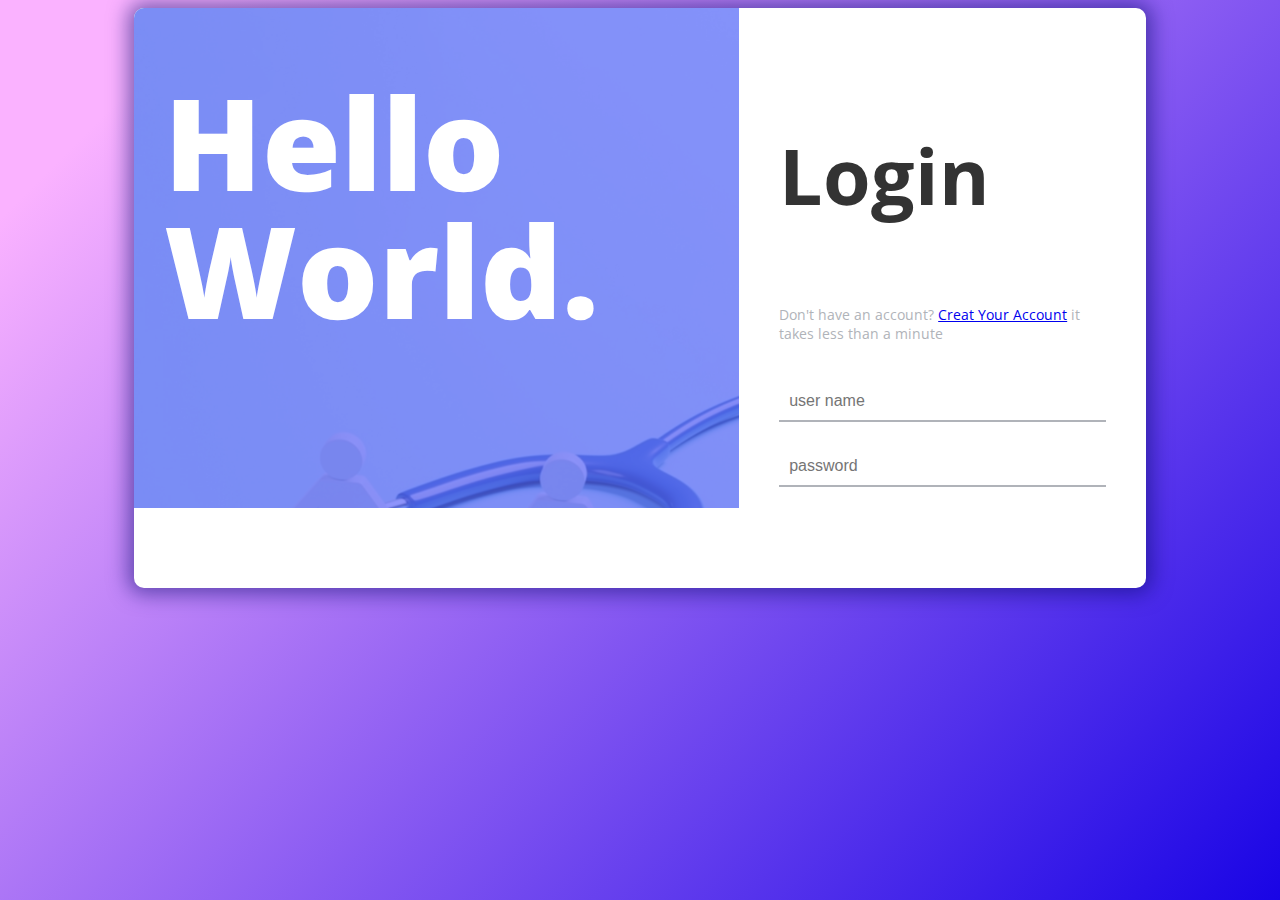
<file: login-page-in-html-with-css-code/login-page-in-html-with-css-code/index.html>
<!DOCTYPE html>
<html lang="en">
  <head>
    <meta charset="UTF-8" />
    <title>Login Page in HTML with CSS Code Example</title>
    <link
      href="https://fonts.googleapis.com/css?family=Open+Sans"
      rel="stylesheet"
    />

    <link
      href="https://maxcdn.bootstrapcdn.com/font-awesome/4.7.0/css/font-awesome.min.css"
      rel="stylesheet"
      integrity="sha384-wvfXpqpZZVQGK6TAh5PVlGOfQNHSoD2xbE+QkPxCAFlNEevoEH3Sl0sibVcOQVnN"
      crossorigin="anonymous"
    />
    <link rel="stylesheet" href="./style.css" />
  </head>
  <body>
    <!-- partial:index.partial.html -->
    <div class="box-form">
      <div class="left">
        <div class="overlay">
          <h1>Hello World.</h1>
          <!-- <p>
            Lorem ipsum dolor sit amet, consectetur adipiscing elit. Curabitur
            et est sed felis aliquet sollicitudin
          </p> -->
          <!-- <span>
            <p>login with social media</p>
            <a href="#"><i class="fa fa-facebook" aria-hidden="true"></i></a>
            <a href="#"
              ><i class="fa fa-twitter" aria-hidden="true"></i> Login with
              Twitter</a
            >
          </span> -->
        </div>
      </div>

      <div class="right">
        <h5>Login</h5>
        <p>
          Don't have an account? <a href="#">Creat Your Account</a> it takes
          less than a minute
        </p>
        <div class="inputs">
          <input type="text" placeholder="user name" />
          <br />
          <input type="password" placeholder="password" />
        </div>

        <br /><br />

        <div class="remember-me--forget-password">
          <!-- Angular -->
          <label>
            <input type="checkbox" name="item" checked />
            <span class="text-checkbox">Remember me</span>
          </label>
          <p>forget password?</p>
        </div>

        <br />
        <button>Login</button>
      </div>
    </div>
    <!-- partial -->
  </body>
</html>
</file>
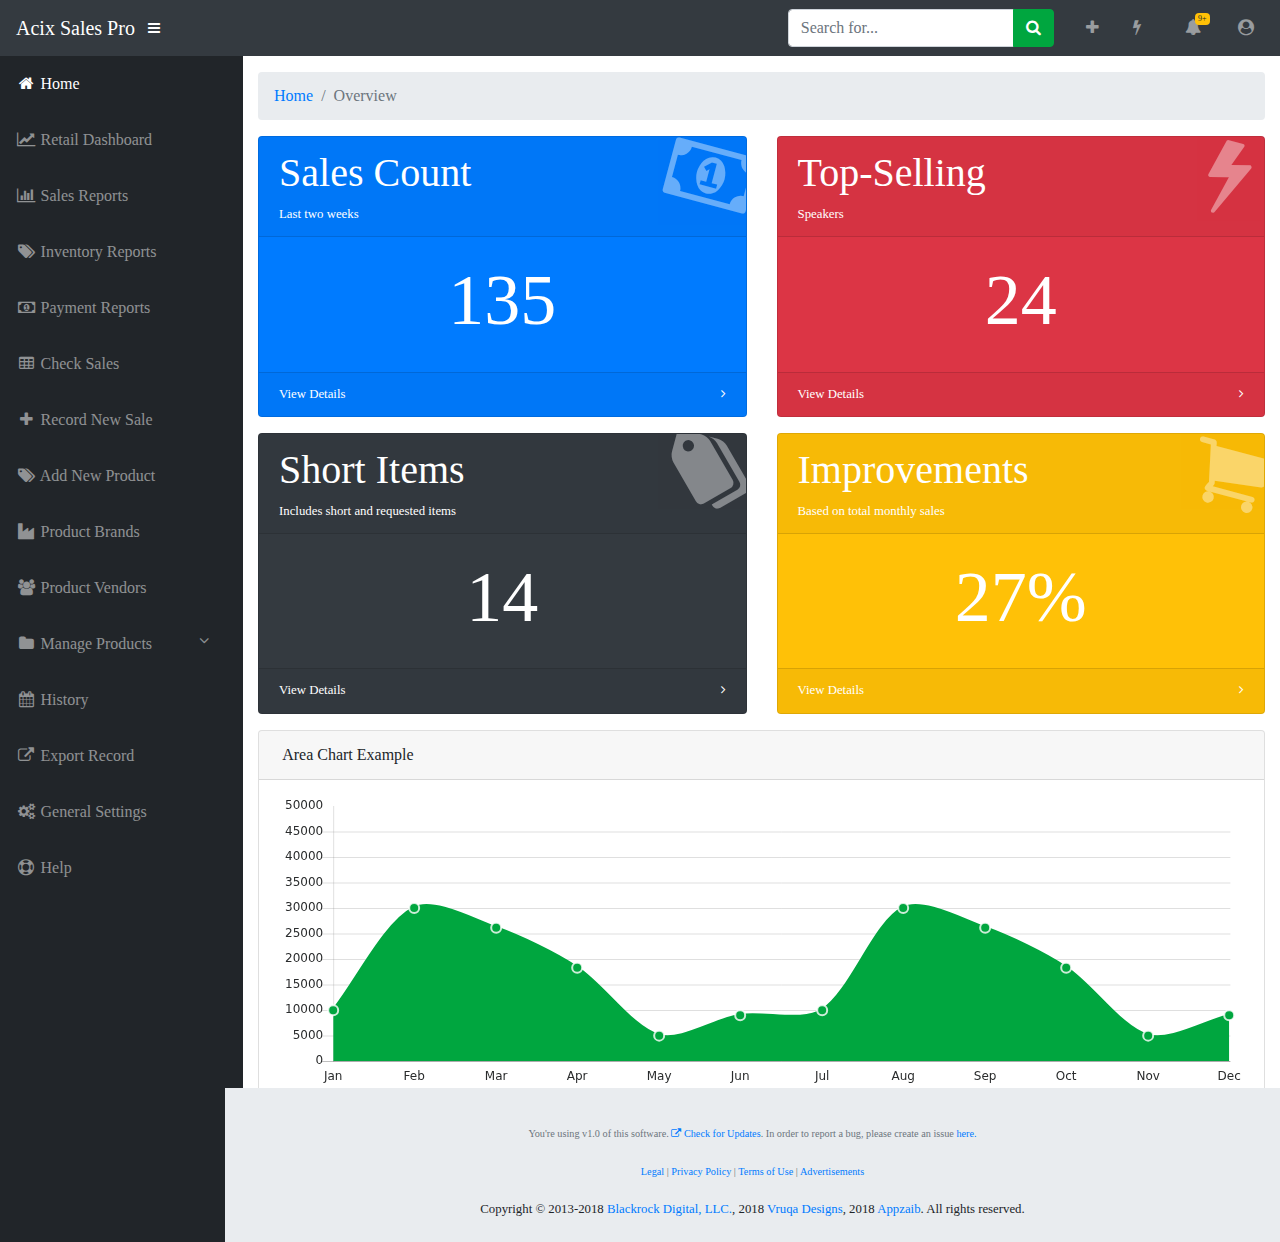
<file: dfsdfindexer.html>
<!-- 
 RC-PoS (https://appzaib.com/rc-pos)
 Copyright 2013-2018 BlackRock Digital, LLC, 2018 Vruqa Designs, 2018 Appzaib
 Licensed under MIT (https://github.com/appzaib/rc-pos/blob/master/LICENSE)
-->
<!DOCTYPE html>
<html lang="en">
  <head>
    <meta charset="utf-8">
    <meta http-equiv="X-UA-Compatible" content="IE=edge">
    <meta name="viewport" content="width=device-width, initial-scale=1, shrink-to-fit=no">
    <meta name="description" content="">
    <meta name="author" content="">
    <title>RC-POS - Home</title>
    <link href="css/bootstrap.css" rel="stylesheet">
    <link href="css/font-awesome.css" rel="stylesheet" type="text/css">
    <link href="css/styles.css" rel="stylesheet">
  </head>
  <body id="page-top">
    <nav class="navbar navbar-expand navbar-dark bg-dark static-top">
      <a class="navbar-brand mr-1" href="index.html">Acix Sales Pro</a>
      <button class="btn btn-link btn-sm text-white order-1 order-sm-0" id="sidebarToggle" href="#">
        <i class="fa fa-bars"></i>
      </button>
      <!-- Navbar Search -->
      <form class="d-none d-md-inline-block form-inline ml-auto mr-0 mr-md-3 my-2 my-md-0">
        <div class="input-group">
          <input type="text" class="form-control" placeholder="Search for..." aria-label="Search" aria-describedby="basic-addon2">
          <div class="input-group-append">
            <button class="btn btn-primary" type="button">
              <i class="fa fa-search"></i>
            </button>
          </div>
        </div>
      </form>
      <!-- Navbar -->
      <ul class="navbar-nav ml-auto ml-md-0">
        <li class="nav-item dropdown no-arrow mx-1">
          <a class="nav-link dropdown-toggle" href="#" id="messagesDropdown" role="button" data-toggle="dropdown" aria-haspopup="true" aria-expanded="false">
            <i class="fa fa-plus fa-fw"></i>
          </a>
          <div class="dropdown-menu dropdown-menu-right" aria-labelledby="messagesDropdown">
            <a class="dropdown-item" href="#" data-toggle="modal" data-target="#addSaleModal"> <i class="fa fa-money"></i> New Sale</a>
            <a class="dropdown-item" href="#" data-toggle="modal" data-target="#addProductModal"> <i class="fa fa-tag"></i> New Product</a>
            <div class="dropdown-divider"></div>
            <a class="dropdown-item" href="#" data-toggle="modal" data-target="#addProductTypeModal"> <i class="fa fa-tags"></i> New Product Type</a>
            <a class="dropdown-item" href="#" data-toggle="modal" data-target="#addProductVendorModal"> <i class="fa fa-user"></i> New Product Vendor</a>
            <a class="dropdown-item" href="#" data-toggle="modal" data-target="#addProductBrandModal"> <i class="fa fa-industry"></i> New Product Brand</a>
            <div class="dropdown-divider"></div>
            <a class="dropdown-item" href="#" data-toggle="modal" data-target="#addExpenseAccountModal"> <i class="fa fa-dollar"></i> New Expense Account</a>
          </div>
        </li>
        <li class="nav-item dropdown no-arrow mx-1">
          <a class="nav-link dropdown-toggle" href="#" id="messagesDropdown" role="button" data-toggle="dropdown" aria-haspopup="true" aria-expanded="false">
            <i class="fa fa-flash fa-fw"></i>
          </a>
          <div class="dropdown-menu dropdown-menu-right" aria-labelledby="messagesDropdown">
            <a class="dropdown-item" href="products.html"> <i class="fa fa-tag"></i> All Products</a>
            <a class="dropdown-item" href="product-types.html"> <i class="fa fa-tags"></i> Product Types</a>
            <a class="dropdown-item" href="product-vendors.html"> <i class="fa fa-user"></i> Product Vendors</a>
            <a class="dropdown-item" href="product-brands.html"> <i class="fa fa-industry"></i> Product Brands</a>
            <div class="dropdown-divider"></div>
            <a class="dropdown-item" href="revenue.html"> <i class="fa fa-money"></i> Revenue</a>
            <a class="dropdown-item" href="improvements.html"> <i class="fa fa-rocket"></i> Improvements</a>
            <div class="dropdown-divider"></div>
            <a class="dropdown-item" href="accounts.html"> <i class="fa fa-dollar"></i> Accounts</a>
          </div>
        </li>
        <li class="nav-item dropdown no-arrow ml-3">
          <a class="nav-link dropdown-toggle" href="#" id="alertsDropdown" role="button" data-toggle="dropdown" aria-haspopup="true" aria-expanded="false">
            <span class="badge badge-warning">9+</span>
            <i class="fa fa-fw fa-bell"></i>
          </a>
          <div class="dropdown-menu dropdown-menu-right" aria-labelledby="alertsDropdown">
            <a class="dropdown-item text-danger no-text-decorations" href="#"> <i class="fa fa-info-circle"></i> You've few blocked products</a>
            <a class="dropdown-item text-danger no-text-decorations" href="#"> <i class="fa fa-info-circle"></i> Another new notification</a>
            <a class="dropdown-item text-danger no-text-decorations" href="#"> <i class="fa fa-info-circle"></i> Another new notification</a>
            <a class="dropdown-item text-danger no-text-decorations" href="#"> <i class="fa fa-info-circle"></i> Another new notification</a>
            <div class="dropdown-divider"></div>
            <a class="dropdown-item" href="notifications.html">See more notifications</a>
          </div>
        </li>
        <li class="nav-item dropdown no-arrow ml-3">
          <a class="nav-link dropdown-toggle" href="#" id="userDropdown" role="button" data-toggle="dropdown" aria-haspopup="true" aria-expanded="false">
            <i class="fa fa-user-circle fa-fw"></i>
          </a>
          <div class="dropdown-menu dropdown-menu-right" aria-labelledby="userDropdown">
            <div class="dropdown-header">Rao Ahmed</div>
            <a class="dropdown-item" href="profile.html"> <i class="fa fa-user"></i> Profile</a>
            <div class="dropdown-divider"></div>
            <a class="dropdown-item" href="#"> <i class="fa fa-cog"></i> Settings</a>
            <a class="dropdown-item" href="history.html"> <i class="fa fa-line-chart"></i> Activity Log</a>
            <div class="dropdown-divider"></div>
            <a class="dropdown-item" href="#" data-toggle="modal" data-target="#logoutModal"> <i class="fa fa-power-off"></i> Logout</a>
          </div>
        </li>
      </ul>
    </nav>
    <div id="wrapper">
      <!-- Sidebar -->
      <ul class="sidebar navbar-nav">
        <li class="nav-item active">
          <a class="nav-link" href="index.html">
            <i class="fa fa-fw fa-home"></i>
            <span>Home</span>
          </a>
        </li>
        <li class="nav-item">
          <a class="nav-link" href="retail-dashboard.html">
            <i class="fa fa-fw fa-line-chart"></i>
            <span>Retail Dashboard</span>
          </a>
        </li>
        <li class="nav-item">
          <a class="nav-link" href="sales-reports.html">
            <i class="fa fa-fw fa-bar-chart"></i>
            <span>Sales Reports</span></a>
        </li>
        <li class="nav-item">
          <a class="nav-link" href="inventory-reports.html">
            <i class="fa fa-fw fa-tags"></i>
            <span>Inventory Reports</span></a>
        </li>
        <li class="nav-item">
          <a class="nav-link" href="payment-reports.html">
            <i class="fa fa-fw fa-money"></i>
            <span>Payment Reports</span></a>
        </li>
        <li class="nav-item">
          <a class="nav-link" href="sales.html">
            <i class="fa fa-fw fa-table"></i>
            <span>Check Sales</span></a>
        </li>
        <li class="nav-item">
          <a class="nav-link" href="" data-toggle="modal" data-target="#addSaleModal">
            <i class="fa fa-fw fa-plus"></i>
            <span>Record New Sale</span></a>
        </li>
        <li class="nav-item">
          <a class="nav-link" href="" data-toggle="modal" data-target="#addProductModal">
            <i class="fa fa-fw fa-tags"></i>
            <span>Add New Product</span></a>
        </li>
        <li class="nav-item">
          <a class="nav-link" href="product-brands.html">
            <i class="fa fa-fw fa-industry"></i>
            <span>Product Brands</span></a>
        </li>
        <li class="nav-item">
          <a class="nav-link" href="product-vendors.html">
            <i class="fa fa-fw fa-users"></i>
            <span>Product Vendors</span></a>
        </li>
        <li class="nav-item dropdown">
          <a class="nav-link" href="#" id="pagesDropdown" role="button" data-toggle="dropdown" aria-haspopup="true" aria-expanded="false">
            <i class="fa fa-fw fa-folder"></i>
            <span>
              Manage Products
              <i class="float-right fa fa-angle-down"></i>
            </span>
          </a>
          <div class="dropdown-menu" aria-labelledby="pagesDropdown">
            <h6 class="dropdown-header">Inventory</h6>
            <a class="dropdown-item" href="#" data-toggle="modal" data-target="#addProductModal"> <i class="fa fa-plus"></i> Add Product</a>
            <a class="dropdown-item" href="products.html"> <i class="fa fa-tags"></i> All Products</a>
            <div class="dropdown-divider"></div>
            <h6 class="dropdown-header">Product Types</h6>
            <a class="dropdown-item" href="#" data-toggle="modal" data-target="#addProductTypeModal"> <i class="fa fa-plus"></i> Add New Type</a>
            <a class="dropdown-item" href="product-types.html"> <i class="fa fa-tags"></i> Product Types</a>
            <div class="dropdown-divider"></div>
            <h6 class="dropdown-header">Dealers &amp; Brands</h6>
            <a class="dropdown-item" href="#" data-toggle="modal" data-target="#addProductVendorModal"> <i class="fa fa-user"></i> Add New Vendor</a>
            <a class="dropdown-item" href="#" data-toggle="modal" data-target="#addProductBrandModal"> <i class="fa fa-industry"></i> Add New Brand</a>
          </div>
        </li>
        <li class="nav-item">
          <a class="nav-link" href="history.html">
            <i class="fa fa-fw fa-calendar"></i>
            <span>History</span></a>
        </li>
        <li class="nav-item">
          <a class="nav-link" href="export-record.html">
            <i class="fa fa-fw fa-external-link"></i>
            <span>Export Record</span></a>
        </li>
        <li class="nav-item">
          <a class="nav-link" href="general-settings.html">
            <i class="fa fa-fw fa-cogs"></i>
            <span>General Settings</span></a>
        </li>
        <li class="nav-item">
          <a class="nav-link" href="help.html">
            <i class="fa fa-fw fa-life-ring"></i>
            <span>Help</span></a>
        </li>
      </ul>
      <div id="content-wrapper">
        <div class="container-fluid">
          <!-- Breadcrumbs-->
          <ol class="breadcrumb">
            <li class="breadcrumb-item">
              <a href="index.html">Home</a>
            </li>
            <li class="breadcrumb-item active">Overview</li>
          </ol>
          <!-- Icon Cards-->
          <div class="row">
            <div class="col-md-6 col-sm-12 col-xs-12 mb-3">
              <div class="card text-white bg-primary o-hidden h-100">
                <div class="card-header">
                  <h1>Sales Count</h1>
                  <small class="float-left">Last two weeks</small>
                </div>
                <div class="card-body">
                  <div class="card-body-icon">
                    <i class="fa fa-fw fa-money"></i>
                  </div>
                  <div class="card-text">
                    <h1 class="text-center display-3"><strong>135</strong></h1>
                  </div>
                </div>
                <a class="card-footer text-white clearfix small z-1" href="sales-count.html">
                  <span class="float-left">View Details</span>
                  <span class="float-right">
                    <i class="fa fa-angle-right"></i>
                  </span>
                </a>
              </div>
            </div>
            <div class="col-md-6 col-sm-12 col-xs-12 mb-3">
              <div class="card text-white bg-danger o-hidden h-100">
                <div class="card-header">
                  <h1>Top-Selling</h1>
                  <small class="float-left">Speakers</small>
                </div>
                <div class="card-body">
                  <div class="card-body-icon">
                    <i class="fa fa-fw fa-flash"></i>
                  </div>
                  <div class="card-text">
                    <h1 class="text-center display-3"><strong>24</strong></h1>
                  </div>
                </div>
                <a class="card-footer text-white clearfix small z-1" href="top-selling.html">
                  <span class="float-left">View Details</span>
                  <span class="float-right">
                    <i class="fa fa-angle-right"></i>
                  </span>
                </a>
              </div>
            </div>
            <div class="col-md-6 col-sm-12 col-xs-12 mb-3">
              <div class="card text-white bg-dark o-hidden h-100">
                <div class="card-header">
                  <h1>Short Items</h1>
                  <small class="float-left">Includes short and requested items</small>
                </div>
                <div class="card-body">
                  <div class="card-body-icon">
                    <i class="fa fa-fw fa-tags"></i>
                  </div>
                  <div class="card-text">
                    <h1 class="text-center display-3"><strong>14</strong></h1>
                  </div>
                </div>
                <a class="card-footer text-white clearfix small z-1" href="short-items.html">
                  <span class="float-left">View Details</span>
                  <span class="float-right">
                    <i class="fa fa-angle-right"></i>
                  </span>
                </a>
              </div>
            </div>
            <div class="col-md-6 col-sm-12 col-xs-12 mb-3">
              <div class="card text-white bg-warning o-hidden h-100">
                <div class="card-header">
                  <h1>Improvements</h1>
                  <small class="float-left">Based on total monthly sales</small>
                </div>
                <div class="card-body">
                  <div class="card-body-icon">
                    <i class="fa fa-fw fa-shopping-cart"></i>
                  </div>
                  <div class="card-text">
                    <h1 class="text-center display-3"><strong>27%</strong></h1>
                  </div>
                </div>
                <a class="card-footer text-white clearfix small z-1" href="improvements.html">
                  <span class="float-left">View Details</span>
                  <span class="float-right">
                    <i class="fa fa-angle-right"></i>
                  </span>
                </a>
              </div>
            </div>
          </div>
          <!-- Area Chart Example-->
          <div class="card mb-3">
            <div class="card-header">
              <i class="fa fa-chart-area"></i>
              Area Chart Example</div>
            <div class="card-body">
              <canvas id="myAreaChart" width="100%" height="30"></canvas>
            </div>
            <div class="card-footer small text-muted">Updated yesterday at 11:59 PM</div>
          </div>
        </div>
        <br><br><br>
        <!-- Sticky Footer -->
        <footer class="sticky-footer">
          <div class="container my-auto">
            <div class="copyright text-center my-auto ">
              <br><br><br>
              <small class="text-muted">
                You're using  v1.0 of this software. <a href="#"> <i class="fa fa-external-link"></i> Check for Updates</a>. In order to report a bug, please create an issue <a href="https://github.com/vruqa/rc-pos/issues">here.</a>
                <br><br><br>
                <a href="#">Legal</a> | <a href="#">Privacy Policy</a> | <a href="#">Terms of Use</a> | <a href="#">Advertisements</a>
              </small>
              <br><br><br>
              <span>Copyright &copy; 2013-2018 <a href="#">Blackrock Digital, LLC.</a>, 2018 <a href="https://vruqa.github.io">Vruqa Designs</a>, 2018 <a href="https://appzaib.github.io">Appzaib</a>. All rights reserved.</span>
              <br><br><br>
            </div>
          </div>
        </footer>
      </div>
    </div>
    <!-- Scroll to Top Button-->
    <a class="scroll-to-top rounded" href="#page-top">
      <i class="fa fa-angle-up"></i>
    </a>
    <!-- Modals -->
    <!-- Logout Modal-->
    <div class="modal fade" id="logoutModal" tabindex="-1" role="dialog" aria-labelledby="exampleModalLabel" aria-hidden="true">
      <div class="modal-dialog" role="document">
        <div class="modal-content">
          <div class="modal-header bg-danger text-white">
            <h5 class="modal-title" id="exampleModalLabel">Ready to Leave?</h5>
            <button class="close text-white" type="button" data-dismiss="modal" aria-label="Close">
              <span aria-hidden="true">×</span>
            </button>
          </div>
          <div class="modal-body">Select "Logout" below if you are ready to end your current session.</div>
          <div class="modal-footer">
            <button class="btn btn-secondary" type="button" data-dismiss="modal">Cancel</button>
            <a class="btn btn-danger" href="login.html">Logout</a>
          </div>
        </div>
      </div>
    </div>
    <!-- Add Sale Modal-->
    <div class="modal fade" id="addSaleModal" tabindex="-1" role="dialog" aria-labelledby="exampleModalLabel" aria-hidden="true">
      <div class="modal-dialog modal-lg" role="document">
        <div class="modal-content">
          <div class="modal-header bg-primary text-white">
            <h5 class="modal-title" id="exampleModalLabel">
              <i class="fa fa-money"></i>
              Add New Sale
            </h5>
            <button class="close text-white" type="button" data-dismiss="modal" aria-label="Close">
              <span aria-hidden="true">×</span>
            </button>
          </div>
          <form class="">
            <div class="modal-body">
              <div class="form-group">
                <label>Select Product</label>
                <select class="form-control text-primary" required>
                  <option disabled selected><sub>Please select a product</sub></option>
                  <option disabled><sub>Speakers &amp; MICs</sub></option>
                  <option>Audionic MIC AM-20</option>
                  <option>USB Sound Card</option>
                  <option>Audionic Headphones AHT-11</option>
                  <option disabled><sub>Mice &amp; Accessories</sub></option>
                  <option>Razer Mousepad</option>
                  <option>Blue Mousepad</option>
                  <option>Apple Mouse Wireless A11</option>
                  <option>DELL Mouse Wireless D232</option>
                  <option>Razer Mousepad</option>
                  <option>Razer Mousepad</option>
                  <option>Razer Mousepad</option>
                  <option>Razer Mousepad</option>
                  <option>Razer Mousepad</option>
                  <option>Razer Mousepad</option>
                  <option>Razer Mousepad</option>
                  <option disabled><sub>Mice &amp; Accessories</sub></option>
                  <option>Razer Mousepad</option>
                  <option>Razer Mousepad</option>
                  <option>Razer Mousepad</option>
                  <option>Razer Mousepad</option>
                  <option>Razer Mousepad</option>
                  <option>Razer Mousepad</option>
                  <option disabled><sub>Mice &amp; Accessories</sub></option>
                  <option>Razer Mousepad</option>
                  <option>Razer Mousepad</option>
                  <option>Razer Mousepad</option>
                </select>
                <small class="float-right">Product not listed here? <a href="#" data-toggle="modal" data-target="#addProductModal">Add new</a> </small>
              </div>
              <div class="form-group">
                <label for="">Product Price</label>
                <input type="number" class="form-control" name="" value="" placeholder="Enter product price here..." required>
              </div>
              <div class="form-group">
                <label for="">Description <small class="text-muted">(Optional)</small></label>
                <textarea name="name" class="form-control" rows="8" cols="80" placeholder="Add some note or description about this sale..."></textarea>
              </div>
              <small class="text-muted"><em>Please double check information before submitting.</em></small>
            </div>
            <div class="modal-footer">
              <button class="btn btn-secondary" type="button" data-dismiss="modal">Cancel</button>
              <input type="submit" class="btn btn-primary" value="Add Sale">
            </div>
          </form>
        </div>
      </div>
    </div>
    <!-- Add Product Modal-->
    <div class="modal fade" id="addProductModal" tabindex="-1" role="dialog" aria-labelledby="exampleModalLabel" aria-hidden="true">
      <div class="modal-dialog modal-lg" role="document">
        <div class="modal-content">
          <div class="modal-header bg-primary text-white">
            <h5 class="modal-title" id="exampleModalLabel">
              <i class="fa fa-tag"></i>
              Add New Product
            </h5>
            <button class="close text-white" type="button" data-dismiss="modal" aria-label="Close">
              <span aria-hidden="true">×</span>
            </button>
          </div>
          <form class="">
            <div class="modal-body">
              <div class="form-group">
                <label>Product Type</label>
                <select class="form-control text-primary" required>
                  <option disabled selected><sub>Please select a product type</sub></option>
                  <option>Speakers</option>
                  <option>Card Readers</option>
                  <option>Headphones & MICs</option>
                  <option>Mousepads</option>
                  <option>Mice &amp; Pointing Devices</option>
                  <option>Display Monitors</option>
                  <option>Keyboards</option>
                  <option>Cables & Chargers</option>
                  <option>Power Supplies</option>
                </select>
                <small class="float-right">Product type not listed here? <a href="#"data-toggle="modal" data-target="#addProductTypeModal">Add new</a> </small>
              </div>
              <div class="form-group">
                <label>Product Brand</label>
                <select class="form-control text-primary" required>
                  <option disabled selected><sub>Please select a product brand</sub></option>
                  <option>Audionic</option>
                  <option>DELL</option>
                  <option>HP</option>
                  <option>Samsung</option>
                  <option>AMB</option>
                  <option>Nokia</option>
                  <option>Razer</option>
                  <option>MSI</option>
                </select>
                <small class="float-right">Products brand not listed here? <a href="#"data-toggle="modal" data-target="#addProductBrandModal">Add new</a> </small>
              </div>
              <div class="form-group">
                <label>Product Vendor</label>
                <select class="form-control text-primary" required>
                  <option disabled selected><sub>Please select a product vendor</sub></option>
                  <option>Haider Abbas</option>
                  <option>Muhammad Faisal</option>
                  <option>Nouman Aslam</option>
                  <option>Anees Ahmad Khan</option>
                  <option>Waleed Ahmad</option>
                  <option>Abdul Wahid</option>
                </select>
                <small class="float-right">Product vendor not listed here? <a href="#"data-toggle="modal" data-target="#addProductVendorModal">Add new</a> </small>
              </div>
              <div class="form-group">
                <label for="">Product Name</label>
                <input type="text" class="form-control" name="" value="" placeholder="Enter product name..." required>
                <small class="text-muted">Be more specific with product names. Make sure its unique.</small>
              </div>
              <div class="form-group">
                <label for="">Product Price <small class="text-muted">(cost/item)</small> </label>
                <input type="number" class="form-control" name="" value="" placeholder="Enter cost of product per item..." required>
              </div>
              <div class="form-group">
                <label for="">Product Stock <small>(How many products are you adding in stock?)</small> </label>
                <input type="number" class="form-control" name="" value="" placeholder="Enter number of items..." required>
                <small class="text-muted">This will be used as product quantity in stock keeping unit.</small>
              </div>
              How are you paying for this product?
              <div class="form-check">
                <label class="form-check-label">
                  <input class="form-check-input" type="radio" name="exampleRadios" id="exampleRadios1" value="option1" checked>
                  Store Account
                </label>
              </div>
              <div class="form-check">
                <label class="form-check-label">
                  <input class="form-check-input" type="radio" name="exampleRadios" id="exampleRadios2" value="option2">
                  Other. I don't want to record this epxense.
                </label>
              </div>
              <br>
              <div class="form-group">
                <label for="">Description <small class="text-muted">(Optional)</small></label>
                <textarea name="name" class="form-control" cols="80" placeholder="Add some note or description about this product..."></textarea>
              </div>
              <small class="text-muted"><em>Please double check information before submitting.</em></small>
            </div>
            <div class="modal-footer">
              <button class="btn btn-secondary" type="button" data-dismiss="modal">Cancel</button>
              <input type="submit" class="btn btn-primary" value="Add Product">
            </div>
          </form>
        </div>
      </div>
    </div>
    <!-- Add Product Type-->
    <div class="modal fade" id="addProductTypeModal" tabindex="-1" role="dialog" aria-labelledby="exampleModalLabel" aria-hidden="true">
      <div class="modal-dialog modal-lg" role="document">
        <div class="modal-content">
          <div class="modal-header bg-primary text-white">
            <h5 class="modal-title" id="exampleModalLabel">
              <i class="fa fa-tags"></i>
              Add Product Type
            </h5>
            <button class="close text-white" type="button" data-dismiss="modal" aria-label="Close">
              <span aria-hidden="true">×</span>
            </button>
          </div>
          <form class="">
            <div class="modal-body">
              <div class="form-group">
                <label for="">Product Type</label>
                <input type="text" class="form-control" name="" value="" placeholder="Enter product type..." required>
                <small class="text-muted">Example: Mousepads, Headphones or Keyboards etc</small>
              </div>
              <div class="form-group">
                <label for="">Description <small class="text-muted">(Optional)</small></label>
                <textarea name="name" class="form-control" rows="8" cols="80" placeholder="Add some note or description about this product type..."></textarea>
              </div>
              <small class="text-muted"><em>Please double check information before submitting.</em></small>
            </div>
            <div class="modal-footer">
              <button class="btn btn-secondary" type="button" data-dismiss="modal">Cancel</button>
              <input type="submit" class="btn btn-primary" value="Add Product Type">
            </div>
          </form>
        </div>
      </div>
    </div>
    <!-- Add Product Brand-->
    <div class="modal fade" id="addProductBrandModal" tabindex="-1" role="dialog" aria-labelledby="exampleModalLabel" aria-hidden="true">
      <div class="modal-dialog modal-lg" role="document">
        <div class="modal-content">
          <div class="modal-header bg-primary text-white">
            <h5 class="modal-title" id="exampleModalLabel">
              <i class="fa fa-industry"></i>
              Add Product Brand
            </h5>
            <button class="close text-white" type="button" data-dismiss="modal" aria-label="Close">
              <span aria-hidden="true">×</span>
            </button>
          </div>
          <form class="">
            <div class="modal-body">
              <div class="form-group">
                <label for="">Product Brand</label>
                <input type="text" class="form-control" name="" value="" placeholder="Enter brand name here..." required>
                <small class="text-muted">Example: Nokia, AMB or MSI etc</small>
              </div>
              <div class="form-group">
                <label for="">Description <small class="text-muted">(Optional)</small></label>
                <textarea name="name" class="form-control" rows="8" cols="80" placeholder="Add some note or description about this vendor..."></textarea>
              </div>
              <small class="text-muted"><em>Please double check information before submitting.</em></small>
            </div>
            <div class="modal-footer">
              <button class="btn btn-secondary" type="button" data-dismiss="modal">Cancel</button>
              <input type="submit" class="btn btn-primary" value="Add Brand">
            </div>
          </form>
        </div>
      </div>
    </div>
    <!-- Add Product Vendor -->
    <div class="modal fade" id="addProductVendorModal" tabindex="-1" role="dialog" aria-labelledby="exampleModalLabel" aria-hidden="true">
      <div class="modal-dialog modal-lg" role="document">
        <div class="modal-content">
          <div class="modal-header bg-primary text-white">
            <h5 class="modal-title" id="exampleModalLabel">
              <i class="fa fa-user"></i>
              Add Products Vendor
            </h5>
            <button class="close text-white" type="button" data-dismiss="modal" aria-label="Close">
              <span aria-hidden="true">×</span>
            </button>
          </div>
          <form class="">
            <div class="modal-body">
              <div class="form-group">
                <label for="">Vendor Name</label>
                <input type="text" class="form-control" name="" value="" placeholder="Enter vendor's name here..." required>
                <small class="text-muted">Example: Anees Ahmad, Faisal Hayat or Shahzaib Khan etc</small>
              </div>
              <div class="form-group">
                <label for="">Phone Number</label>
                <input type="text" class="form-control" name="" value="" placeholder="Enter vendor's phone number here...">
                <small class="text-muted">Example: 555-665-123</small>
              </div>
              <div class="form-group">
                <label for="">Email Address</label>
                <input type="email" class="form-control" name="" value="" placeholder="Enter vendor's email here...">
                <small class="text-muted">Example: ahmadanees02@gmail.com</small>
              </div>
              <div class="form-group">
                <label for="">Description <small class="text-muted">(Optional)</small></label>
                <textarea name="name" class="form-control" rows="8" cols="80" placeholder="Add some note or description about this vendor..."></textarea>
              </div>
              <small class="text-muted"><em>Please double check information before submitting.</em></small>
            </div>
            <div class="modal-footer">
              <button class="btn btn-secondary" type="button" data-dismiss="modal">Cancel</button>
              <input type="submit" class="btn btn-primary" value="Add Vendor">
            </div>
          </form>
        </div>
      </div>
    </div>
    <!-- Add Expense Account Modal -->
    <div class="modal fade" id="addExpenseAccountModal" tabindex="-1" role="dialog" aria-labelledby="exampleModalLabel" aria-hidden="true">
      <div class="modal-dialog modal-lg" role="document">
        <div class="modal-content">
          <div class="modal-header bg-primary text-white">
            <h5 class="modal-title" id="exampleModalLabel">
              <i class="fa fa-dollar"></i>
              Add Expense Account
            </h5>
            <button class="close text-white" type="button" data-dismiss="modal" aria-label="Close">
              <span aria-hidden="true">×</span>
            </button>
          </div>
          <form class="">
            <div class="modal-body">
              <div class="form-group">
                <label for="">Account Title</label>
                <input type="text" class="form-control" name="" value="" placeholder="Enter account title here..." required>
                <small class="text-muted">Example: Akhtar Hotel, Mian Tea Stall or My Personal Account etc</small>
              </div>
              <div class="form-group">
                <label for="">How much are you depositing?</label>
                <input type="email" class="form-control" name="" value="" placeholder="Enter the amount you are despositing...">
              </div>
              <div class="form-group">
                <label for="">Description <small class="text-muted">(Optional)</small></label>
                <textarea name="name" class="form-control" cols="80" placeholder="Add some note or description about this vendor..."></textarea>
              </div>
              <small class="text-muted"><em>Please double check information before submitting.</em></small>
            </div>
            <div class="modal-footer">
              <button class="btn btn-secondary" type="button" data-dismiss="modal">Cancel</button>
              <input type="submit" class="btn btn-primary" value="Add Account">
            </div>
          </form>
        </div>
      </div>
    </div>
    <script src="js/jquery.min.js"></script>
    <script src="js/bootstrap.bundle.min.js"></script>
    <script src="js/jquery.easing.min.js"></script>
    <script src="js/chart.min.js"></script>
    <script src="js/rc-pos.min.js"></script>
    <script src="js/chart-area-demo.js"></script>
  </body>
</html>
</file>
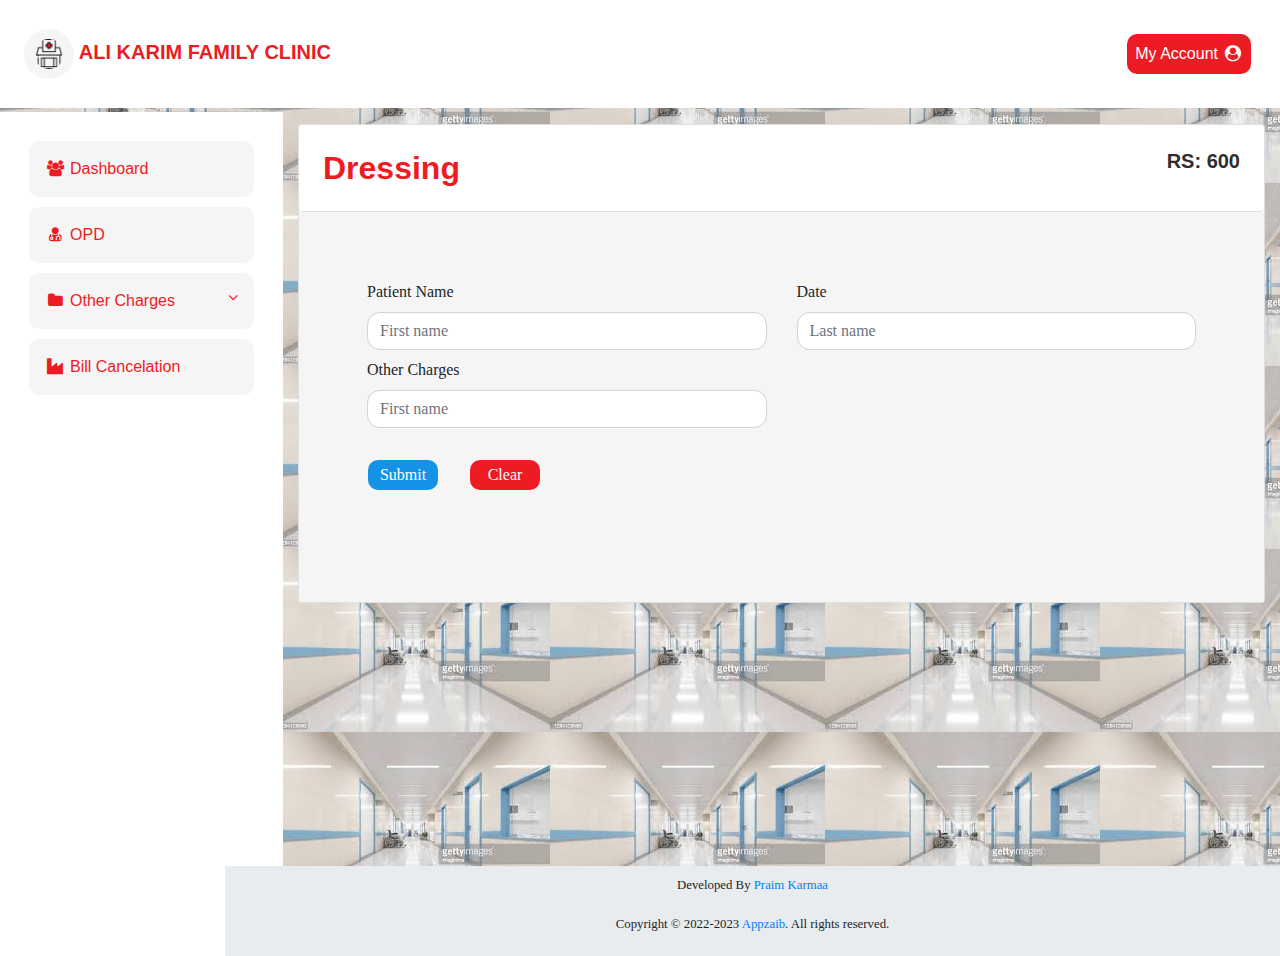
<file: dressing.html>
<!DOCTYPE html>
<html lang="en">
  <head>
    <meta charset="utf-8" />
    <meta http-equiv="X-UA-Compatible" content="IE=edge" />
    <meta
      name="viewport"
      content="width=device-width, initial-scale=1, shrink-to-fit=no"
    />
    <meta name="description" content="" />
    <meta name="author" content="" />
    <title>RC-POS - Inventory Reports</title>
    <link href="https://fonts.googleapis.com/css?family=Tangerine" />
    <link href="css/bootstrap.css" rel="stylesheet" />
    <link href="css/font-awesome.css" rel="stylesheet" type="text/css" />
    <link href="css/styles.css" rel="stylesheet" />
    <style>
      body {
        font-family: "Poppins", sans-serif;
      }
      .form-control{
    border-radius: 0.80rem;
  }
      .nav-link {
        margin: 5px;
        color: #ed1c24 !important;
        background-color: #f5f5f5;
        font-family: "Poppins", sans-serif;
        border-radius: 10px;
      }
      .dropdown-toggle,.nav-link:hover {
        background-color: #ed1c24;
        color: #fff !important;
      }
    </style>
  </head>
  <body
    id="page-top"
    style="background: no-repeat; background: url('images/hospital.jpeg')"
  >
    <nav
      class="navbar bg-white navbar-expand navbar-dark bg-dark static-top p-4"
    >
      <a
        style="
          color: #ed1c24;
          font-family: 'Poppins', sans-serif;
          font-weight: bold;
        "
        class="navbar-brand mr-1"
        href="index.html"
      >
        <span
          ><img
            src="images/health-clinic.svg"
            style="
              width: 50px;
              background-color: #f5f5f5;
              padding: 10px;
              border-radius: 100%;
            "
        /></span>
        ALI KARIM FAMILY CLINIC</a
      >
      <!-- <button
        class="btn text-secondary btn-link btn-sm text-white order-1 order-sm-0"
        id="sidebarToggle"
        href="#"
      >
        <i class="fa fa-bars"></i>
      </button> -->
      <!-- Navbar Search -->
      <form
        class="d-none d-md-inline-block form-inline ml-auto mr-0 mr-md-3 my-2 my-md-0"
      ></form>
      <!-- Navbar -->
      <ul class="navbar-nav ml-auto ml-md-0">
        <li class="nav-item dropdown no-arrow ml-3 text-secondary">
          <a
            class="nav-link dropdown-toggle text-secondary"
            href="#"
            id="userDropdown"
            role="button"
            data-toggle="dropdown"
            aria-haspopup="true"
            aria-expanded="false"
            >My Account
            <i class="fa fa-user-circle fa-fw"></i>
          </a>
          <div
            class="dropdown-menu dropdown-menu-right"
            aria-labelledby="userDropdown"
          >
            <div class="dropdown-header">Rao Ahmed</div>
            <a class="dropdown-item" href="profile.html">
              <i class="fa fa-user"></i> Profile</a
            >
            <div class="dropdown-divider"></div>
            <a class="dropdown-item" href="#">
              <i class="fa fa-cog"></i> Settings</a
            >
            <a class="dropdown-item" href="history.html">
              <i class="fa fa-line-chart"></i> Activity Log</a
            >
            <div class="dropdown-divider"></div>
            <a
              class="dropdown-item"
              href="#"
              data-toggle="modal"
              data-target="#logoutModal"
            >
              <i class="fa fa-power-off"></i> Logout</a
            >
          </div>
        </li>
      </ul>
    </nav>
    <div id="wrapper">
      <!-- Sidebar -->
      <ul
        class="sidebar navbar-nav text-secondary mt-1 p-4"
        style="background-color: #fff; height: 300px !important;"
      >
        <li class="nav-item">
          <a class="nav-link" href="dashboard.html">
            <i class="fa fa-fw fa-users"></i>
            <span>Dashboard</span></a
          >
        </li>
        <li class="nav-item">
          <a class="nav-link" href="opd.html">
            <i class="fa fa-fw fa-user-md"></i>
            <span>OPD</span>
          </a>
        </li>
        <li
          class="nav-item dropdown"
          style="color: #ed1c24; font-family: 'Poppins', sans-serif"
        >
          <a
            class="nav-link"
            href="#"
            id="pagesDropdown"
            role="button"
            data-toggle="dropdown"
            aria-haspopup="true"
            aria-expanded="false"
            style="color: #ed1c24; font-family: 'Poppins', sans-serif"
          >
            <i class="fa fa-fw fa-folder"></i>
            <span>
              Other Charges
              <i class="float-right fa fa-angle-down"></i>
            </span>
          </a>
          <div class="dropdown-menu" aria-labelledby="pagesDropdown">
            <a class="dropdown-item" href="#"> SLC</a>
            <a class="dropdown-item" href=".html"> RBS</a>
            <a class="dropdown-item" href="dressing.html"> Dressing</a>
            <a class="dropdown-item" href=".html"> Only 1/2</a>
          </div>
        </li>

        <li class="nav-item">
          <a class="nav-link" href="product-brands.html">
            <i class="fa fa-fw fa-industry"></i>
            <span>Bill Cancelation</span></a
          >
        </li>
      </ul>
      <div id="content-wrapper">
        <div class="container-fluid">
          <!-- Page Content -->
          <!-- DataTables Example -->
          <div class="card ">
            <div
              class="rounded card-header bg-white h2 p-4"
              style="
                color: #ed1c24;
                font-weight: bold;
                font-family: 'Poppins', sans-serif;
              "
            >
            Dressing
              <a
                href="#"
                class="text-white"
                data-toggle="modal"
                data-target="#dressingModal"
              >
                <span
                  class="float-right"
                  style="
                color: #2e2e2e;
                font-size: 20px;
                font-family: 'Poppins', sans-serif;
              "
                >
                
              RS: 600
                </span>
              </a>
            </div>
            <div class="card-body" style="background-color: #f5f5f5">
              <div class="table-responsive" style="height: 350px;">
                <form class="p-5">
                  <div class="row">
                    <div class="col">
                      <label for="patient">Patient Name</label>
                      <input id="patient" type="text" class="form-control" placeholder="First name">
                    </div>
                    <div class="col">
                      <label for="patient"> Date</label>
                      <input type="text" class="form-control" placeholder="Last name">
                    </div>
                  </div>
                  <div class="row mt-2">
                    <div class="col-6">
                      <label for="patient">Other Charges </label>
                      <input id="patient" type="text" class="form-control" placeholder="First name">
                    </div>
                  </div>
                  <div class="row mt-3">
                    <button class="text-white m-3" style="width: 70px; height: 30px; border: none; border-radius: 10px; background-color: #1492e6;">Submit</button>
                    <button class="text-white m-3" style="width: 70px; height: 30px; border: none; border-radius: 10px; background-color:#ed1c24;">Clear</button>
                    
                  </div>
                </form>
              </div>
            </div>
          </div>
        </div>
        <br /><br /><br />
        <!-- Sticky Footer -->
        <footer class="sticky-footer">
          <div class="container">
            <div class="copyright text-center ">
              <br />

              Developed By
               <!-- &copy;  -->
               <a href="#"> Praim Karmaa</a>
              <br /><br /><br />

                Copyright &copy; 2022-2023
                <a href="https://appzaib.github.io">Appzaib</a>. All rights
                reserved.</span
              >
              <br /><br /><br />
            </div>
          </div>
        </footer>
      </div>
    </div>
    <!-- Scroll to Top Button-->
    <a class="scroll-to-top rounded" href="#page-top">
      <i class="fa fa-angle-up"></i>
    </a>
    <!-- Modals -->
    <!-- Logout Modal-->
    <div
      class="modal fade"
      id="logoutModal"
      tabindex="-1"
      role="dialog"
      aria-labelledby="exampleModalLabel"
      aria-hidden="true"
    >
      <div class="modal-dialog" role="document">
        <div class="modal-content">
          <div class="modal-header bg-danger text-white">
            <h5 class="modal-title" id="exampleModalLabel">Ready to Leave?</h5>
            <button
              class="close text-white"
              type="button"
              data-dismiss="modal"
              aria-label="Close"
            >
              <span aria-hidden="true">×</span>
            </button>
          </div>
          <div class="modal-body">
            Select "Logout" below if you are ready to end your current session.
          </div>
          <div class="modal-footer">
            <button
              class="btn btn-secondary"
              type="button"
              data-dismiss="modal"
            >
              Cancel
            </button>
            <a class="btn btn-danger" href="login.html">Logout</a>
          </div>
        </div>
      </div>
    </div>

    <!-- Add Product Modal-->
    <!-- Button trigger modal -->
    <!-- <button type="button" class="btn btn-primary" data-toggle="modal" data-target="#exampleModalCenter">
  Launch demo modal
</button> -->

    <!-- Modal -->
    <div
      class="modal fade"
      id="dressingModal"
      tabindex="-1"
      role="dialog"
      aria-labelledby="dressingModalTitle"
      aria-hidden="true"
    >
      <div class="modal-dialog  modal-dialog-centered" role="document">
        <div class="modal-content rounded">
          <div class="modal-header">
            <h5 class="modal-title" id="exampleModalLongTitle">OPD Slip</h5>
            <button
              type="button"
              class="close"
              data-dismiss="modal"
              aria-label="Close"
            >
              <span aria-hidden="true">&times;</span>
            </button>
          </div>
          <div class="modal-body">
            <form>
                <div class="row">
                  <div class="col">
                    <input type="text" class="form-control" placeholder="First name">
                  </div>
                  <div class="col">
                    <input type="text" class="form-control" placeholder="Last name">
                  </div>
                </div>
                <div class="row mt-3">
                    <div class="col">
                      <input type="text" class="form-control" placeholder="First name">
                    </div>
                    <div class="col">
                      <input type="text" class="form-control" placeholder="Last name">
                    </div>
                  </div>
                  <div class="float-right mt-3">
                    <button
                      type="button"
                      class="btn text-white"
                      style="
                        background-color: #1492e6;
                        font-family: 'Poppins', sans-serif;
                      "
                    >
                      Submit
                    </button>
                    <button
                      type="button"
                      class="btn text-white"
                      data-dismiss="modal"
                      style="
                        background-color: #ed1c24;
                        font-family: 'Poppins', sans-serif;
                      "
                    >
                      Close
                    </button>
                  </div>
              </form>
          </div>
        </div>
      </div>
    </div>
    <script src="js/jquery.min.js"></script>
    <script src="js/bootstrap.bundle.min.js"></script>
    <script src="js/jquery.easing.min.js"></script>
    <script src="js/rc-pos.min.js"></script>
  </body>
</html>
</file>
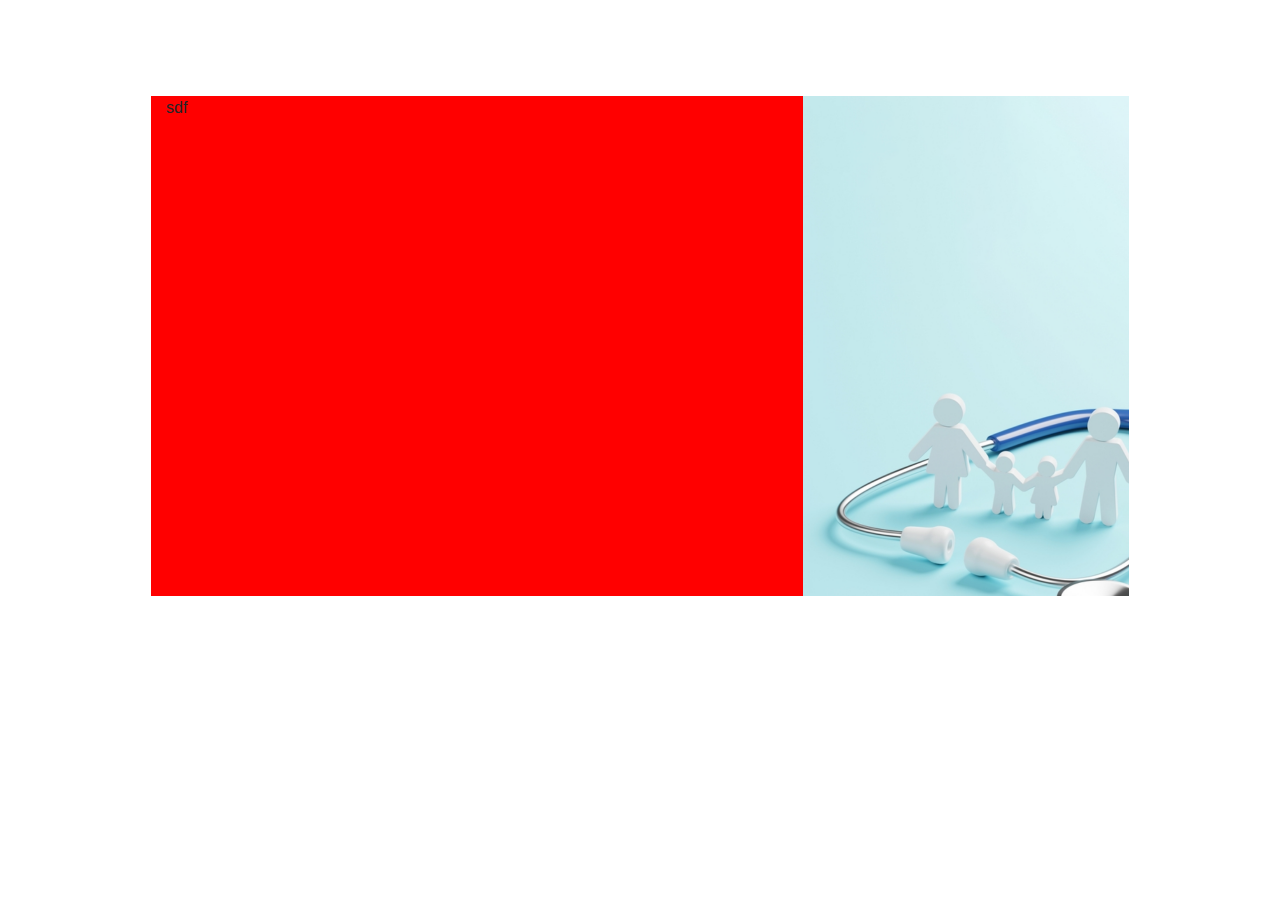
<file: login.html>
<!DOCTYPE html>
<html lang="en">
  <head>
    <meta charset="utf-8" />
    <meta http-equiv="X-UA-Compatible" content="IE=edge" />
    <meta
      name="viewport"
      content="width=device-width, initial-scale=1, shrink-to-fit=no"
    />
    <meta name="description" content="" />
    <meta name="author" content="" />
    <title>RC-POS - Login</title>
    <link href="css/bootstrap.css" rel="stylesheet" />
    <link href="css/font-awesome.css" rel="stylesheet" type="text/css" />
 
      </head>
      <body>
        <div class="container p-5">
          <div class="box m-5 bg-warning" style="height: 500px">
            <div class="row">
              <div class="col-8" style="height: 500px; background-color: red">
                sdf
              </div>
              <div class="col-4" style=" background-size:cover ;  background: url('images/bg.svg');">
                <!-- <img src="images/bg.svg" class="" style="width:300px ;height: 500px; padding:;" /> -->
              </div>
            </div>
          </div>
        </div>
        <script src="js/jquery.min.js"></script>
        <script src="js/bootstrap.bundle.min.js"></script>
        <script src="js/jquery.easing.min.js"></script>
        <script src="js/rc-pos.min.js"></script>
      </body>
    </html>

    <script src="js/jquery.min.js"></script>
    <script src="js/bootstrap.bundle.min.js"></script>
    <script src="js/jquery.easing.min.js"></script>
  </body>
</html>
</file>
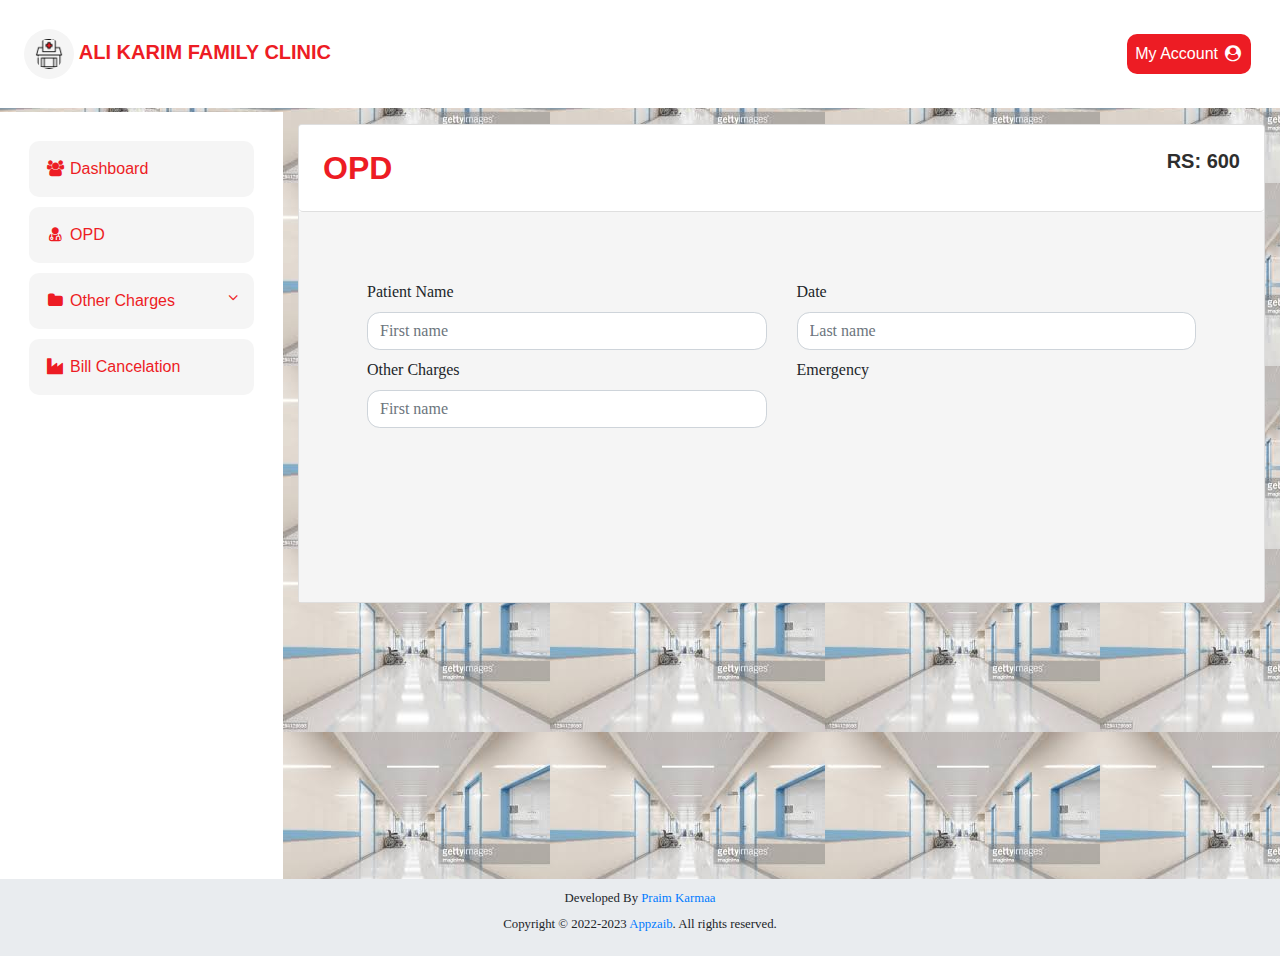
<file: opd.html>
<!DOCTYPE html>
<html lang="en">
  <head>
    <meta charset="utf-8" />
    <meta http-equiv="X-UA-Compatible" content="IE=edge" />
    <meta
      name="viewport"
      content="width=device-width, initial-scale=1, shrink-to-fit=no"
    />
    <meta name="description" content="" />
    <meta name="author" content="" />
    <title>RC-POS - Inventory Reports</title>
    <link href="https://fonts.googleapis.com/css?family=Tangerine" />
    <link href="css/bootstrap.css" rel="stylesheet" />
    <link href="css/font-awesome.css" rel="stylesheet" type="text/css" />
    <link href="css/styles.css" rel="stylesheet" />
    <style>
      body {
        font-family: "Poppins", sans-serif;
      }
      .form-control{
    border-radius: 0.80rem;
  }
      .nav-link {
        margin: 5px;
        color: #ed1c24 !important;
        background-color: #f5f5f5;
        font-family: "Poppins", sans-serif;
        border-radius: 10px;
      }
      .dropdown-toggle,.nav-link:hover {
        background-color: #ed1c24;
        color: #fff !important;
      }
    </style>
  </head>
  <body
    id="page-top"
    style="background: no-repeat; background: url('images/hospital.jpeg')"
  >
    <nav
      class="navbar bg-white navbar-expand navbar-dark bg-dark static-top p-4"
    >
      <a
        style="
          color: #ed1c24;
          font-family: 'Poppins', sans-serif;
          font-weight: bold;
        "
        class="navbar-brand mr-1"
        href="index.html"
      >
        <span
          ><img
            src="images/health-clinic.svg"
            style="
              width: 50px;
              background-color: #f5f5f5;
              padding: 10px;
              border-radius: 100%;
            "
        /></span>
        ALI KARIM FAMILY CLINIC</a
      >
      <!-- <button
        class="btn text-secondary btn-link btn-sm text-white order-1 order-sm-0"
        id="sidebarToggle"
        href="#"
      >
        <i class="fa fa-bars"></i>
      </button> -->
      <!-- Navbar Search -->
      <form
        class="d-none d-md-inline-block form-inline ml-auto mr-0 mr-md-3 my-2 my-md-0"
      ></form>
      <!-- Navbar -->
      <ul class="navbar-nav ml-auto ml-md-0">
        <li class="nav-item dropdown no-arrow ml-3 text-secondary">
          <a
            class="nav-link dropdown-toggle text-secondary"
            href="#"
            id="userDropdown"
            role="button"
            data-toggle="dropdown"
            aria-haspopup="true"
            aria-expanded="false"
            >My Account
            <i class="fa fa-user-circle fa-fw"></i>
          </a>
          <div
            class="dropdown-menu dropdown-menu-right"
            aria-labelledby="userDropdown"
          >
            <div class="dropdown-header">Rao Ahmed</div>
            <a class="dropdown-item" href="profile.html">
              <i class="fa fa-user"></i> Profile</a
            >
            <div class="dropdown-divider"></div>
            <a class="dropdown-item" href="#">
              <i class="fa fa-cog"></i> Settings</a
            >
            <a class="dropdown-item" href="history.html">
              <i class="fa fa-line-chart"></i> Activity Log</a
            >
            <div class="dropdown-divider"></div>
            <a
              class="dropdown-item"
              href="#"
              data-toggle="modal"
              data-target="#logoutModal"
            >
              <i class="fa fa-power-off"></i> Logout</a
            >
          </div>
        </li>
      </ul>
    </nav>
    <div id="wrapper">
      <!-- Sidebar -->
      <ul
        class="sidebar navbar-nav text-secondary mt-1 p-4"
        style="background-color: #fff; height: 300px !important;"
      >
        <li class="nav-item">
          <a class="nav-link" href="dashboard.html">
            <i class="fa fa-fw fa-users"></i>
            <span>Dashboard</span></a
          >
        </li>
        <li class="nav-item">
          <a class="nav-link" href="opd.html">
            <i class="fa fa-fw fa-user-md"></i>
            <span>OPD</span>
          </a>
        </li>
        <li
          class="nav-item dropdown"
          style="color: #ed1c24; font-family: 'Poppins', sans-serif"
        >
          <a
            class="nav-link"
            href="#"
            id="pagesDropdown"
            role="button"
            data-toggle="dropdown"
            aria-haspopup="true"
            aria-expanded="false"
            style="color: #ed1c24; font-family: 'Poppins', sans-serif"
          >
            <i class="fa fa-fw fa-folder"></i>
            <span>
              Other Charges
              <i class="float-right fa fa-angle-down"></i>
            </span>
          </a>
          <div class="dropdown-menu" aria-labelledby="pagesDropdown">
            <a class="dropdown-item" href="#"> SLC</a>
            <a class="dropdown-item" href=".html"> RBS</a>
            <a class="dropdown-item" href="dressing.html"> Dressing</a>
            <a class="dropdown-item" href=".html"> Only 1/2</a>
          </div>
        </li>

        <li class="nav-item">
          <a class="nav-link" href="product-brands.html">
            <i class="fa fa-fw fa-industry"></i>
            <span>Bill Cancelation</span></a
          >
        </li>
      </ul>




      <div id="content-wrapper">
        <div class="container-fluid">
          <!-- Page Content -->
          <!-- DataTables Example -->
          <div class="card ">
            <div
              class="rounded card-header bg-white h2 p-4"
              style="
                color: #ed1c24;
                font-weight: bold;
                font-family: 'Poppins', sans-serif;
              "
            >
            OPD
              <a
                href="#"
                class="text-white"
                data-toggle="modal"
                data-target="#dressingModal"
              >
                <span
                  class="float-right"
                  style="
                color: #2e2e2e;
                font-size: 20px;
                font-family: 'Poppins', sans-serif;
              "
                >
                
              RS: 600
                </span>
              </a>
            </div>
            <div class="card-body" style="background-color: #f5f5f5">
              <div class="table-responsive" style="height: 350px;">
                <form class="p-5">
                  <div class="row">
                    <div class="col">
                      <label for="patient">Patient Name</label>
                      <input id="patient" type="text" class="form-control" placeholder="First name">
                    </div>
                    <div class="col">
                      <label for="patient"> Date</label>
                      <input type="text" class="form-control" placeholder="Last name">
                    </div>
                  </div>
                  <div class="row mt-2">
                    <div class="col-6">
                      <label for="patient">Other Charges </label>
                      <input id="patient" type="text" class="form-control" placeholder="First name">
                    </div>
                    <div class="col-6">
                      <label for="patient">Emergency  </label>
                      </div>
                      </div>
                      </form>
                      </div></div></div>
                      </div>
                      <footer class="sticky-footer " style="width: 100%;">
                        <div class="container my-auto">
                          <div class="copyright text-center ">
                            <br />

                            Developed By
                            <!-- &copy;  -->
                            <a href="#"> Praim Karmaa</a>
                            <br /><br />

                              Copyright &copy; 2022-2023
                              <a href="https://appzaib.github.io">Appzaib</a>. All rights
                              reserved.</span
                            >
                            <br /><br /><br />
                          </div>
                    </div>
                  </footer>
      </div>
    </div>
    <!-- Scroll to Top Button-->
    <a class="scroll-to-top rounded" href="#page-top">
      <i class="fa fa-angle-up"></i>
    </a>
    <!-- Modals -->
    <!-- Logout Modal-->
    <div
      class="modal fade"
      id="logoutModal"
      tabindex="-1"
      role="dialog"
      aria-labelledby="exampleModalLabel"
      aria-hidden="true"
      >
      <div class="modal-dialog" role="document">
        <div class="modal-content">
          <div class="modal-header bg-danger text-white">
            <h5 class="modal-title" id="exampleModalLabel">Ready to Leave?</h5>
            <button
              class="close text-white"
              type="button"
              data-dismiss="modal"
              aria-label="Close"
            >
              <span aria-hidden="true">×</span>
            </button>
          </div>
          <div class="modal-body">
            Select "Logout" below if you are ready to end your current session.
          </div>
          <div class="modal-footer">
            <button
              class="btn btn-secondary"
              type="button"
              data-dismiss="modal"
            >
              Cancel
            </button>
            <a class="btn btn-danger" href="login.html">Logout</a>
          </div>
        </div>
      </div>
    </div>

    <!-- Add Product Modal-->
    <!-- Button trigger modal -->
    <!-- <button type="button" class="btn btn-primary" data-toggle="modal" data-target="#exampleModalCenter">
  Launch demo modal
</button> -->

    <!-- Modal -->
    <div
      class="modal fade"
      id="dressingModal"
      tabindex="-1"
      role="dialog"
      aria-labelledby="dressingModalTitle"
      aria-hidden="true"
       >
      <div class="modal-dialog  modal-dialog-centered" role="document">
        <div class="modal-content rounded">
          <div class="modal-header">
            <h5 class="modal-title" id="exampleModalLongTitle">OPD Slip</h5>
            <button
              type="button"
              class="close"
              data-dismiss="modal"
              aria-label="Close"
            >
              <span aria-hidden="true">&times;</span>
            </button>
          </div>
          <div class="modal-body">
            <form>
                <div class="row">
                  <div class="col">
                    <input type="text" class="form-control" placeholder="First name">
                  </div>
                  <div class="col">
                    <input type="text" class="form-control" placeholder="Last name">
                  </div>
                </div>
                <div class="row mt-3">
                    <div class="col">
                      <input type="text" class="form-control" placeholder="First name">
                    </div>
                    <div class="col">
                      <input type="text" class="form-control" placeholder="Last name">
                    </div>
                  </div>
                  <div class="float-right mt-3">
                    <button
                      type="button"
                      class="btn text-white"
                      style="
                        background-color: #1492e6;
                        font-family: 'Poppins', sans-serif;
                      "
                    >
                      Submit
                    </button>
                    <button
                      type="button"
                      class="btn text-white"
                      data-dismiss="modal"
                      style="
                        background-color: #ed1c24;
                        font-family: 'Poppins', sans-serif;
                      "
                    >
                      Close
                    </button>
                  </div>
              </form>
          </div>
        </div>
      </div>
    </div>
    <script src="js/jquery.min.js"></script>
    <script src="js/bootstrap.bundle.min.js"></script>
    <script src="js/jquery.easing.min.js"></script>
    <script src="js/rc-pos.min.js"></script>
  </body>
</html>
</file>
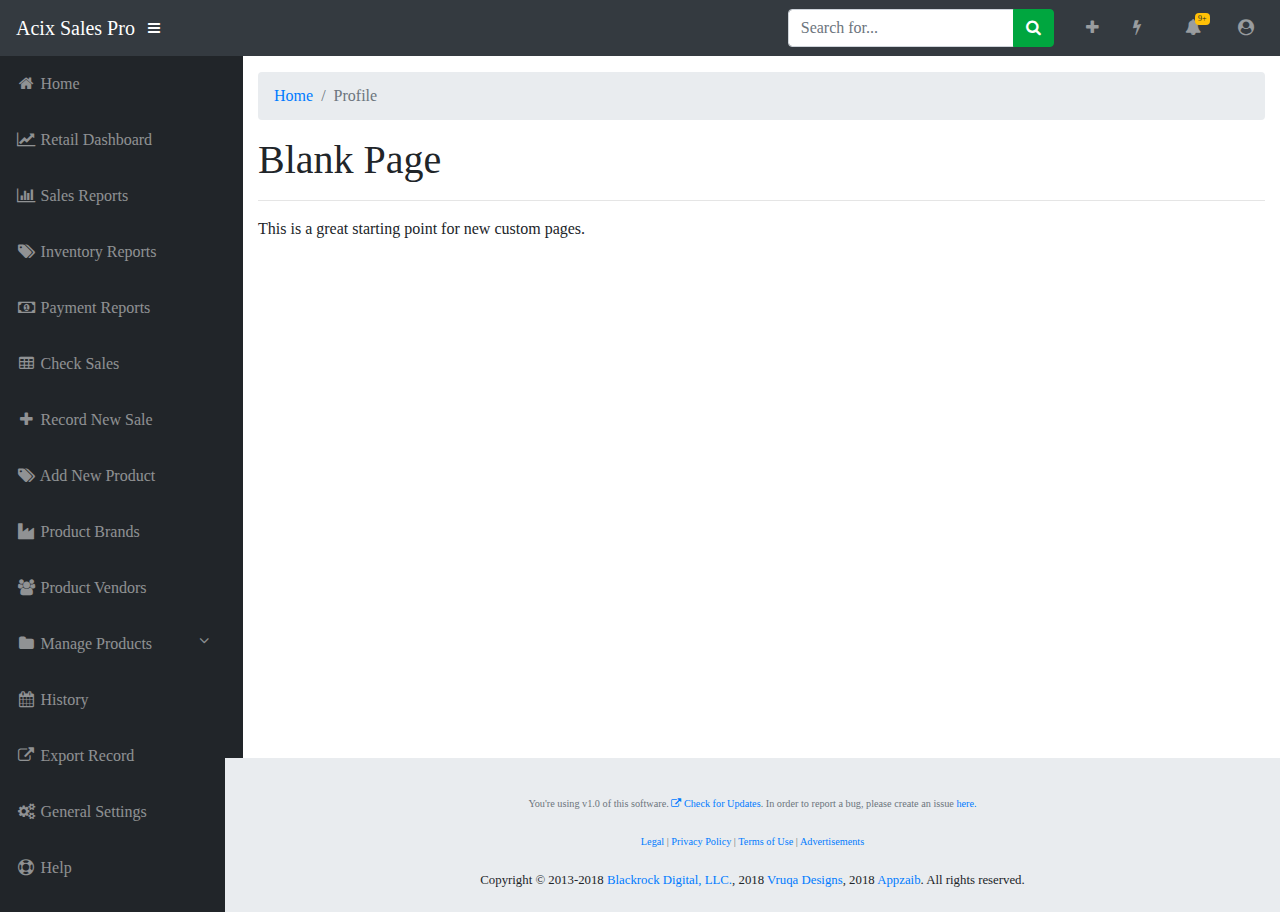
<file: profile.html>
<!-- 
 RC-PoS (https://appzaib.com/rc-pos)
 Copyright 2013-2018 BlackRock Digital, LLC, 2018 Vruqa Designs, 2018 Appzaib
 Licensed under MIT (https://github.com/appzaib/rc-pos/blob/master/LICENSE)
-->
<!DOCTYPE html>
<html lang="en">
  <head>
    <meta charset="utf-8">
    <meta http-equiv="X-UA-Compatible" content="IE=edge">
    <meta name="viewport" content="width=device-width, initial-scale=1, shrink-to-fit=no">
    <meta name="description" content="">
    <meta name="author" content="">
    <title>RC-POS - Profile</title>
    <link href="css/bootstrap.css" rel="stylesheet">
    <link href="css/font-awesome.css" rel="stylesheet" type="text/css">
    <link href="css/styles.css" rel="stylesheet">
  </head>
  <body id="page-top">
    <nav class="navbar navbar-expand navbar-dark bg-dark static-top">
      <a class="navbar-brand mr-1" href="index.html">Acix Sales Pro</a>
      <button class="btn btn-link btn-sm text-white order-1 order-sm-0" id="sidebarToggle" href="#">
        <i class="fa fa-bars"></i>
      </button>
      <!-- Navbar Search -->
      <form class="d-none d-md-inline-block form-inline ml-auto mr-0 mr-md-3 my-2 my-md-0">
        <div class="input-group">
          <input type="text" class="form-control" placeholder="Search for..." aria-label="Search" aria-describedby="basic-addon2">
          <div class="input-group-append">
            <button class="btn btn-primary" type="button">
              <i class="fa fa-search"></i>
            </button>
          </div>
        </div>
      </form>
      <!-- Navbar -->
      <ul class="navbar-nav ml-auto ml-md-0">
        <li class="nav-item dropdown no-arrow mx-1">
          <a class="nav-link dropdown-toggle" href="#" id="messagesDropdown" role="button" data-toggle="dropdown" aria-haspopup="true" aria-expanded="false">
            <i class="fa fa-plus fa-fw"></i>
          </a>
          <div class="dropdown-menu dropdown-menu-right" aria-labelledby="messagesDropdown">
            <a class="dropdown-item" href="#" data-toggle="modal" data-target="#addSaleModal"> <i class="fa fa-money"></i> New Sale</a>
            <a class="dropdown-item" href="#" data-toggle="modal" data-target="#addProductModal"> <i class="fa fa-tag"></i> New Product</a>
            <div class="dropdown-divider"></div>
            <a class="dropdown-item" href="#" data-toggle="modal" data-target="#addProductTypeModal"> <i class="fa fa-tags"></i> New Product Type</a>
            <a class="dropdown-item" href="#" data-toggle="modal" data-target="#addProductVendorModal"> <i class="fa fa-user"></i> New Product Vendor</a>
            <a class="dropdown-item" href="#" data-toggle="modal" data-target="#addProductBrandModal"> <i class="fa fa-industry"></i> New Product Brand</a>
            <div class="dropdown-divider"></div>
            <a class="dropdown-item" href="#" data-toggle="modal" data-target="#addExpenseAccountModal"> <i class="fa fa-dollar"></i> New Expense Account</a>
          </div>
        </li>
        <li class="nav-item dropdown no-arrow mx-1">
          <a class="nav-link dropdown-toggle" href="#" id="messagesDropdown" role="button" data-toggle="dropdown" aria-haspopup="true" aria-expanded="false">
            <i class="fa fa-flash fa-fw"></i>
          </a>
          <div class="dropdown-menu dropdown-menu-right" aria-labelledby="messagesDropdown">
            <a class="dropdown-item" href="products.html"> <i class="fa fa-tag"></i> All Products</a>
            <a class="dropdown-item" href="product-types.html"> <i class="fa fa-tags"></i> Product Types</a>
            <a class="dropdown-item" href="product-vendors.html"> <i class="fa fa-user"></i> Product Vendors</a>
            <a class="dropdown-item" href="product-brands.html"> <i class="fa fa-industry"></i> Product Brands</a>
            <div class="dropdown-divider"></div>
            <a class="dropdown-item" href="revenue.html"> <i class="fa fa-money"></i> Revenue</a>
            <a class="dropdown-item" href="improvements.html"> <i class="fa fa-rocket"></i> Improvements</a>
            <div class="dropdown-divider"></div>
            <a class="dropdown-item" href="accounts.html"> <i class="fa fa-dollar"></i> Accounts</a>
          </div>
        </li>
        <li class="nav-item dropdown no-arrow ml-3">
          <a class="nav-link dropdown-toggle" href="#" id="alertsDropdown" role="button" data-toggle="dropdown" aria-haspopup="true" aria-expanded="false">
            <span class="badge badge-warning">9+</span>
            <i class="fa fa-fw fa-bell"></i>
          </a>
          <div class="dropdown-menu dropdown-menu-right" aria-labelledby="alertsDropdown">
            <a class="dropdown-item text-danger no-text-decorations" href="#"> <i class="fa fa-info-circle"></i> You've few blocked products</a>
            <a class="dropdown-item text-danger no-text-decorations" href="#"> <i class="fa fa-info-circle"></i> Another new notification</a>
            <a class="dropdown-item text-danger no-text-decorations" href="#"> <i class="fa fa-info-circle"></i> Another new notification</a>
            <a class="dropdown-item text-danger no-text-decorations" href="#"> <i class="fa fa-info-circle"></i> Another new notification</a>
            <div class="dropdown-divider"></div>
            <a class="dropdown-item" href="notifications.html">See more notifications</a>
          </div>
        </li>
        <li class="nav-item dropdown no-arrow ml-3">
          <a class="nav-link dropdown-toggle" href="#" id="userDropdown" role="button" data-toggle="dropdown" aria-haspopup="true" aria-expanded="false">
            <i class="fa fa-user-circle fa-fw"></i>
          </a>
          <div class="dropdown-menu dropdown-menu-right" aria-labelledby="userDropdown">
            <div class="dropdown-header">Rao Ahmed</div>
            <a class="dropdown-item" href="profile.html"> <i class="fa fa-user"></i> Profile</a>
            <div class="dropdown-divider"></div>
            <a class="dropdown-item" href="#"> <i class="fa fa-cog"></i> Settings</a>
            <a class="dropdown-item" href="history.html"> <i class="fa fa-line-chart"></i> Activity Log</a>
            <div class="dropdown-divider"></div>
            <a class="dropdown-item" href="#" data-toggle="modal" data-target="#logoutModal"> <i class="fa fa-power-off"></i> Logout</a>
          </div>
        </li>
      </ul>
    </nav>
    <div id="wrapper">
      <!-- Sidebar -->
      <ul class="sidebar navbar-nav">
        <li class="nav-item">
          <a class="nav-link" href="index.html">
            <i class="fa fa-fw fa-home"></i>
            <span>Home</span>
          </a>
        </li>
        <li class="nav-item">
          <a class="nav-link" href="retail-dashboard.html">
            <i class="fa fa-fw fa-line-chart"></i>
            <span>Retail Dashboard</span>
          </a>
        </li>
        <li class="nav-item">
          <a class="nav-link" href="sales-reports.html">
            <i class="fa fa-fw fa-bar-chart"></i>
            <span>Sales Reports</span></a>
        </li>
        <li class="nav-item">
          <a class="nav-link" href="inventory-reports.html">
            <i class="fa fa-fw fa-tags"></i>
            <span>Inventory Reports</span></a>
        </li>
        <li class="nav-item">
          <a class="nav-link" href="payment-reports.html">
            <i class="fa fa-fw fa-money"></i>
            <span>Payment Reports</span></a>
        </li>
        <li class="nav-item">
          <a class="nav-link" href="sales.html">
            <i class="fa fa-fw fa-table"></i>
            <span>Check Sales</span></a>
        </li>
        <li class="nav-item">
          <a class="nav-link" href="" data-toggle="modal" data-target="#addSaleModal">
            <i class="fa fa-fw fa-plus"></i>
            <span>Record New Sale</span></a>
        </li>
        <li class="nav-item">
          <a class="nav-link" href="" data-toggle="modal" data-target="#addProductModal">
            <i class="fa fa-fw fa-tags"></i>
            <span>Add New Product</span></a>
        </li>
        <li class="nav-item">
          <a class="nav-link" href="product-brands.html">
            <i class="fa fa-fw fa-industry"></i>
            <span>Product Brands</span></a>
        </li>
        <li class="nav-item">
          <a class="nav-link" href="product-vendors.html">
            <i class="fa fa-fw fa-users"></i>
            <span>Product Vendors</span></a>
        </li>
        <li class="nav-item dropdown">
          <a class="nav-link" href="#" id="pagesDropdown" role="button" data-toggle="dropdown" aria-haspopup="true" aria-expanded="false">
            <i class="fa fa-fw fa-folder"></i>
            <span>
              Manage Products
              <i class="float-right fa fa-angle-down"></i>
            </span>
          </a>
          <div class="dropdown-menu" aria-labelledby="pagesDropdown">
            <h6 class="dropdown-header">Inventory</h6>
            <a class="dropdown-item" href="#" data-toggle="modal" data-target="#addProductModal"> <i class="fa fa-plus"></i> Add Product</a>
            <a class="dropdown-item" href="products.html"> <i class="fa fa-tags"></i> All Products</a>
            <div class="dropdown-divider"></div>
            <h6 class="dropdown-header">Product Types</h6>
            <a class="dropdown-item" href="#" data-toggle="modal" data-target="#addProductTypeModal"> <i class="fa fa-plus"></i> Add New Type</a>
            <a class="dropdown-item" href="product-types.html"> <i class="fa fa-tags"></i> Product Types</a>
            <div class="dropdown-divider"></div>
            <h6 class="dropdown-header">Dealers &amp; Brands</h6>
            <a class="dropdown-item" href="#" data-toggle="modal" data-target="#addProductVendorModal"> <i class="fa fa-user"></i> Add New Vendor</a>
            <a class="dropdown-item" href="#" data-toggle="modal" data-target="#addProductBrandModal"> <i class="fa fa-industry"></i> Add New Brand</a>
          </div>
        </li>
        <li class="nav-item">
          <a class="nav-link" href="history.html">
            <i class="fa fa-fw fa-calendar"></i>
            <span>History</span></a>
        </li>
        <li class="nav-item">
          <a class="nav-link" href="export-record.html">
            <i class="fa fa-fw fa-external-link"></i>
            <span>Export Record</span></a>
        </li>
        <li class="nav-item">
          <a class="nav-link" href="general-settings.html">
            <i class="fa fa-fw fa-cogs"></i>
            <span>General Settings</span></a>
        </li>
        <li class="nav-item">
          <a class="nav-link" href="help.html">
            <i class="fa fa-fw fa-life-ring"></i>
            <span>Help</span></a>
        </li>
      </ul>
        <div id="content-wrapper">
          <div class="container-fluid">
            <!-- Breadcrumbs-->
            <ol class="breadcrumb">
              <li class="breadcrumb-item">
                <a href="index.html">Home</a>
              </li>
              <li class="breadcrumb-item active">Profile</li>
            </ol>
            <!-- Page Content -->
            <h1>Blank Page</h1>
            <hr>
            <p>This is a great starting point for new custom pages.</p>
          </div>
          <br><br><br>
          <!-- Sticky Footer -->
          <footer class="sticky-footer">
            <div class="container my-auto">
              <div class="copyright text-center my-auto ">
                <br><br><br>
                <small class="text-muted">
                  You're using  v1.0 of this software. <a href="#"> <i class="fa fa-external-link"></i> Check for Updates</a>. In order to report a bug, please create an issue <a href="https://github.com/vruqa/rc-pos/issues">here.</a>
                  <br><br><br>
                  <a href="#">Legal</a> | <a href="#">Privacy Policy</a> | <a href="#">Terms of Use</a> | <a href="#">Advertisements</a>
                </small>
                <br><br><br>
                <span>Copyright &copy; 2013-2018 <a href="#">Blackrock Digital, LLC.</a>, 2018 <a href="https://vruqa.github.io">Vruqa Designs</a>, 2018 <a href="https://appzaib.github.io">Appzaib</a>. All rights reserved.</span>
                <br><br><br>
              </div>
            </div>
          </footer>
        </div>
      </div>
      <!-- Scroll to Top Button-->
      <a class="scroll-to-top rounded" href="#page-top">
        <i class="fa fa-angle-up"></i>
      </a>
      <!-- Modals -->
      <!-- Logout Modal-->
      <div class="modal fade" id="logoutModal" tabindex="-1" role="dialog" aria-labelledby="exampleModalLabel" aria-hidden="true">
        <div class="modal-dialog" role="document">
          <div class="modal-content">
            <div class="modal-header bg-danger text-white">
              <h5 class="modal-title" id="exampleModalLabel">Ready to Leave?</h5>
              <button class="close text-white" type="button" data-dismiss="modal" aria-label="Close">
                <span aria-hidden="true">×</span>
              </button>
            </div>
            <div class="modal-body">Select "Logout" below if you are ready to end your current session.</div>
            <div class="modal-footer">
              <button class="btn btn-secondary" type="button" data-dismiss="modal">Cancel</button>
              <a class="btn btn-danger" href="login.html">Logout</a>
            </div>
          </div>
        </div>
      </div>
      <!-- Add Sale Modal-->
      <div class="modal fade" id="addSaleModal" tabindex="-1" role="dialog" aria-labelledby="exampleModalLabel" aria-hidden="true">
        <div class="modal-dialog modal-lg" role="document">
          <div class="modal-content">
            <div class="modal-header bg-primary text-white">
              <h5 class="modal-title" id="exampleModalLabel">
                <i class="fa fa-money"></i>
                Add New Sale
              </h5>
              <button class="close text-white" type="button" data-dismiss="modal" aria-label="Close">
                <span aria-hidden="true">×</span>
              </button>
            </div>
            <form class="">
              <div class="modal-body">
                <div class="form-group">
                  <label>Select Product</label>
                  <select class="form-control text-primary" required>
                    <option disabled selected><sub>Please select a product</sub></option>
                    <option disabled><sub>Speakers &amp; MICs</sub></option>
                    <option>Audionic MIC AM-20</option>
                    <option>USB Sound Card</option>
                    <option>Audionic Headphones AHT-11</option>
                    <option disabled><sub>Mice &amp; Accessories</sub></option>
                    <option>Razer Mousepad</option>
                    <option>Blue Mousepad</option>
                    <option>Apple Mouse Wireless A11</option>
                    <option>DELL Mouse Wireless D232</option>
                    <option>Razer Mousepad</option>
                    <option>Razer Mousepad</option>
                    <option>Razer Mousepad</option>
                    <option>Razer Mousepad</option>
                    <option>Razer Mousepad</option>
                    <option>Razer Mousepad</option>
                    <option>Razer Mousepad</option>
                    <option disabled><sub>Mice &amp; Accessories</sub></option>
                    <option>Razer Mousepad</option>
                    <option>Razer Mousepad</option>
                    <option>Razer Mousepad</option>
                    <option>Razer Mousepad</option>
                    <option>Razer Mousepad</option>
                    <option>Razer Mousepad</option>
                    <option disabled><sub>Mice &amp; Accessories</sub></option>
                    <option>Razer Mousepad</option>
                    <option>Razer Mousepad</option>
                    <option>Razer Mousepad</option>
                  </select>
                  <small class="float-right">Product not listed here? <a href="#" data-toggle="modal" data-target="#addProductModal">Add new</a> </small>
                </div>
                <div class="form-group">
                  <label for="">Product Price</label>
                  <input type="number" class="form-control" name="" value="" placeholder="Enter product price here..." required>
                </div>
                <div class="form-group">
                  <label for="">Description <small class="text-muted">(Optional)</small></label>
                  <textarea name="name" class="form-control" rows="8" cols="80" placeholder="Add some note or description about this sale..."></textarea>
                </div>
                <small class="text-muted"><em>Please double check information before submitting.</em></small>
              </div>
              <div class="modal-footer">
                <button class="btn btn-secondary" type="button" data-dismiss="modal">Cancel</button>
                <input type="submit" class="btn btn-primary" value="Add Sale">
              </div>
            </form>
          </div>
        </div>
      </div>
      <!-- Add Product Modal-->
      <div class="modal fade" id="addProductModal" tabindex="-1" role="dialog" aria-labelledby="exampleModalLabel" aria-hidden="true">
        <div class="modal-dialog modal-lg" role="document">
          <div class="modal-content">
            <div class="modal-header bg-primary text-white">
              <h5 class="modal-title" id="exampleModalLabel">
                <i class="fa fa-tag"></i>
                Add New Product
              </h5>
              <button class="close text-white" type="button" data-dismiss="modal" aria-label="Close">
                <span aria-hidden="true">×</span>
              </button>
            </div>
            <form class="">
              <div class="modal-body">
                <div class="form-group">
                  <label>Product Type</label>
                  <select class="form-control text-primary" required>
                    <option disabled selected><sub>Please select a product type</sub></option>
                    <option>Speakers</option>
                    <option>Card Readers</option>
                    <option>Headphones & MICs</option>
                    <option>Mousepads</option>
                    <option>Mice &amp; Pointing Devices</option>
                    <option>Display Monitors</option>
                    <option>Keyboards</option>
                    <option>Cables & Chargers</option>
                    <option>Power Supplies</option>
                  </select>
                  <small class="float-right">Product type not listed here? <a href="#"data-toggle="modal" data-target="#addProductTypeModal">Add new</a> </small>
                </div>
                <div class="form-group">
                  <label>Product Brand</label>
                  <select class="form-control text-primary" required>
                    <option disabled selected><sub>Please select a product brand</sub></option>
                    <option>Audionic</option>
                    <option>DELL</option>
                    <option>HP</option>
                    <option>Samsung</option>
                    <option>AMB</option>
                    <option>Nokia</option>
                    <option>Razer</option>
                    <option>MSI</option>
                  </select>
                  <small class="float-right">Products brand not listed here? <a href="#"data-toggle="modal" data-target="#addProductBrandModal">Add new</a> </small>
                </div>
                <div class="form-group">
                  <label>Product Vendor</label>
                  <select class="form-control text-primary" required>
                    <option disabled selected><sub>Please select a product vendor</sub></option>
                    <option>Haider Abbas</option>
                    <option>Muhammad Faisal</option>
                    <option>Nouman Aslam</option>
                    <option>Anees Ahmad Khan</option>
                    <option>Waleed Ahmad</option>
                    <option>Abdul Wahid</option>
                  </select>
                  <small class="float-right">Product vendor not listed here? <a href="#"data-toggle="modal" data-target="#addProductVendorModal">Add new</a> </small>
                </div>
                <div class="form-group">
                  <label for="">Product Name</label>
                  <input type="text" class="form-control" name="" value="" placeholder="Enter product name..." required>
                  <small class="text-muted">Be more specific with product names. Make sure its unique.</small>
                </div>
                <div class="form-group">
                  <label for="">Product Price <small class="text-muted">(cost/item)</small> </label>
                  <input type="number" class="form-control" name="" value="" placeholder="Enter cost of product per item..." required>
                </div>
                <div class="form-group">
                  <label for="">Product Stock <small>(How many products are you adding in stock?)</small> </label>
                  <input type="number" class="form-control" name="" value="" placeholder="Enter number of items..." required>
                  <small class="text-muted">This will be used as product quantity in stock keeping unit.</small>
                </div>
                How are you paying for this product?
                <div class="form-check">
                  <label class="form-check-label">
                    <input class="form-check-input" type="radio" name="exampleRadios" id="exampleRadios1" value="option1" checked>
                    Store Account
                  </label>
                </div>
                <div class="form-check">
                  <label class="form-check-label">
                    <input class="form-check-input" type="radio" name="exampleRadios" id="exampleRadios2" value="option2">
                    Other. I don't want to record this epxense.
                  </label>
                </div>
                <br>
                <div class="form-group">
                  <label for="">Description <small class="text-muted">(Optional)</small></label>
                  <textarea name="name" class="form-control" cols="80" placeholder="Add some note or description about this product..."></textarea>
                </div>
                <small class="text-muted"><em>Please double check information before submitting.</em></small>
              </div>
              <div class="modal-footer">
                <button class="btn btn-secondary" type="button" data-dismiss="modal">Cancel</button>
                <input type="submit" class="btn btn-primary" value="Add Product">
              </div>
            </form>
          </div>
        </div>
      </div>
      <!-- Add Product Type-->
      <div class="modal fade" id="addProductTypeModal" tabindex="-1" role="dialog" aria-labelledby="exampleModalLabel" aria-hidden="true">
        <div class="modal-dialog modal-lg" role="document">
          <div class="modal-content">
            <div class="modal-header bg-primary text-white">
              <h5 class="modal-title" id="exampleModalLabel">
                <i class="fa fa-tags"></i>
                Add Product Type
              </h5>
              <button class="close text-white" type="button" data-dismiss="modal" aria-label="Close">
                <span aria-hidden="true">×</span>
              </button>
            </div>
            <form class="">
              <div class="modal-body">
                <div class="form-group">
                  <label for="">Product Type</label>
                  <input type="text" class="form-control" name="" value="" placeholder="Enter product type..." required>
                  <small class="text-muted">Example: Mousepads, Headphones or Keyboards etc</small>
                </div>
                <div class="form-group">
                  <label for="">Description <small class="text-muted">(Optional)</small></label>
                  <textarea name="name" class="form-control" rows="8" cols="80" placeholder="Add some note or description about this product type..."></textarea>
                </div>
                <small class="text-muted"><em>Please double check information before submitting.</em></small>
              </div>
              <div class="modal-footer">
                <button class="btn btn-secondary" type="button" data-dismiss="modal">Cancel</button>
                <input type="submit" class="btn btn-primary" value="Add Product Type">
              </div>
            </form>
          </div>
        </div>
      </div>
      <!-- Add Product Brand-->
      <div class="modal fade" id="addProductBrandModal" tabindex="-1" role="dialog" aria-labelledby="exampleModalLabel" aria-hidden="true">
        <div class="modal-dialog modal-lg" role="document">
          <div class="modal-content">
            <div class="modal-header bg-primary text-white">
              <h5 class="modal-title" id="exampleModalLabel">
                <i class="fa fa-industry"></i>
                Add Product Brand
              </h5>
              <button class="close text-white" type="button" data-dismiss="modal" aria-label="Close">
                <span aria-hidden="true">×</span>
              </button>
            </div>
            <form class="">
              <div class="modal-body">
                <div class="form-group">
                  <label for="">Product Brand</label>
                  <input type="text" class="form-control" name="" value="" placeholder="Enter brand name here..." required>
                  <small class="text-muted">Example: Nokia, AMB or MSI etc</small>
                </div>
                <div class="form-group">
                  <label for="">Description <small class="text-muted">(Optional)</small></label>
                  <textarea name="name" class="form-control" rows="8" cols="80" placeholder="Add some note or description about this vendor..."></textarea>
                </div>
                <small class="text-muted"><em>Please double check information before submitting.</em></small>
              </div>
              <div class="modal-footer">
                <button class="btn btn-secondary" type="button" data-dismiss="modal">Cancel</button>
                <input type="submit" class="btn btn-primary" value="Add Brand">
              </div>
            </form>
          </div>
        </div>
      </div>
      <!-- Add Product Vendor -->
      <div class="modal fade" id="addProductVendorModal" tabindex="-1" role="dialog" aria-labelledby="exampleModalLabel" aria-hidden="true">
        <div class="modal-dialog modal-lg" role="document">
          <div class="modal-content">
            <div class="modal-header bg-primary text-white">
              <h5 class="modal-title" id="exampleModalLabel">
                <i class="fa fa-user"></i>
                Add Products Vendor
              </h5>
              <button class="close text-white" type="button" data-dismiss="modal" aria-label="Close">
                <span aria-hidden="true">×</span>
              </button>
            </div>
            <form class="">
              <div class="modal-body">
                <div class="form-group">
                  <label for="">Vendor Name</label>
                  <input type="text" class="form-control" name="" value="" placeholder="Enter vendor's name here..." required>
                  <small class="text-muted">Example: Anees Ahmad, Faisal Hayat or Shahzaib Khan etc</small>
                </div>
                <div class="form-group">
                  <label for="">Phone Number</label>
                  <input type="text" class="form-control" name="" value="" placeholder="Enter vendor's phone number here...">
                  <small class="text-muted">Example: 555-665-123</small>
                </div>
                <div class="form-group">
                  <label for="">Email Address</label>
                  <input type="email" class="form-control" name="" value="" placeholder="Enter vendor's email here...">
                  <small class="text-muted">Example: ahmadanees02@gmail.com</small>
                </div>
                <div class="form-group">
                  <label for="">Description <small class="text-muted">(Optional)</small></label>
                  <textarea name="name" class="form-control" rows="8" cols="80" placeholder="Add some note or description about this vendor..."></textarea>
                </div>
                <small class="text-muted"><em>Please double check information before submitting.</em></small>
              </div>
              <div class="modal-footer">
                <button class="btn btn-secondary" type="button" data-dismiss="modal">Cancel</button>
                <input type="submit" class="btn btn-primary" value="Add Vendor">
              </div>
            </form>
          </div>
        </div>
      </div>
      <!-- Add Expense Account Modal -->
      <div class="modal fade" id="addExpenseAccountModal" tabindex="-1" role="dialog" aria-labelledby="exampleModalLabel" aria-hidden="true">
        <div class="modal-dialog modal-lg" role="document">
          <div class="modal-content">
            <div class="modal-header bg-primary text-white">
              <h5 class="modal-title" id="exampleModalLabel">
                <i class="fa fa-dollar"></i>
                Add Expense Account
              </h5>
              <button class="close text-white" type="button" data-dismiss="modal" aria-label="Close">
                <span aria-hidden="true">×</span>
              </button>
            </div>
            <form class="">
              <div class="modal-body">
                <div class="form-group">
                  <label for="">Account Title</label>
                  <input type="text" class="form-control" name="" value="" placeholder="Enter account title here..." required>
                  <small class="text-muted">Example: Akhtar Hotel, Mian Tea Stall or My Personal Account etc</small>
                </div>
                <div class="form-group">
                  <label for="">How much are you depositing?</label>
                  <input type="email" class="form-control" name="" value="" placeholder="Enter the amount you are despositing...">
                </div>
                <div class="form-group">
                  <label for="">Description <small class="text-muted">(Optional)</small></label>
                  <textarea name="name" class="form-control" cols="80" placeholder="Add some note or description about this vendor..."></textarea>
                </div>
                <small class="text-muted"><em>Please double check information before submitting.</em></small>
              </div>
              <div class="modal-footer">
                <button class="btn btn-secondary" type="button" data-dismiss="modal">Cancel</button>
                <input type="submit" class="btn btn-primary" value="Add Account">
              </div>
            </form>
          </div>
        </div>
      </div>
      <script src="js/jquery.min.js"></script>
      <script src="js/bootstrap.bundle.min.js"></script>
      <script src="js/jquery.easing.min.js"></script>
      <script src="js/rc-pos.min.js"></script>
    </body>
  </html>
</file>
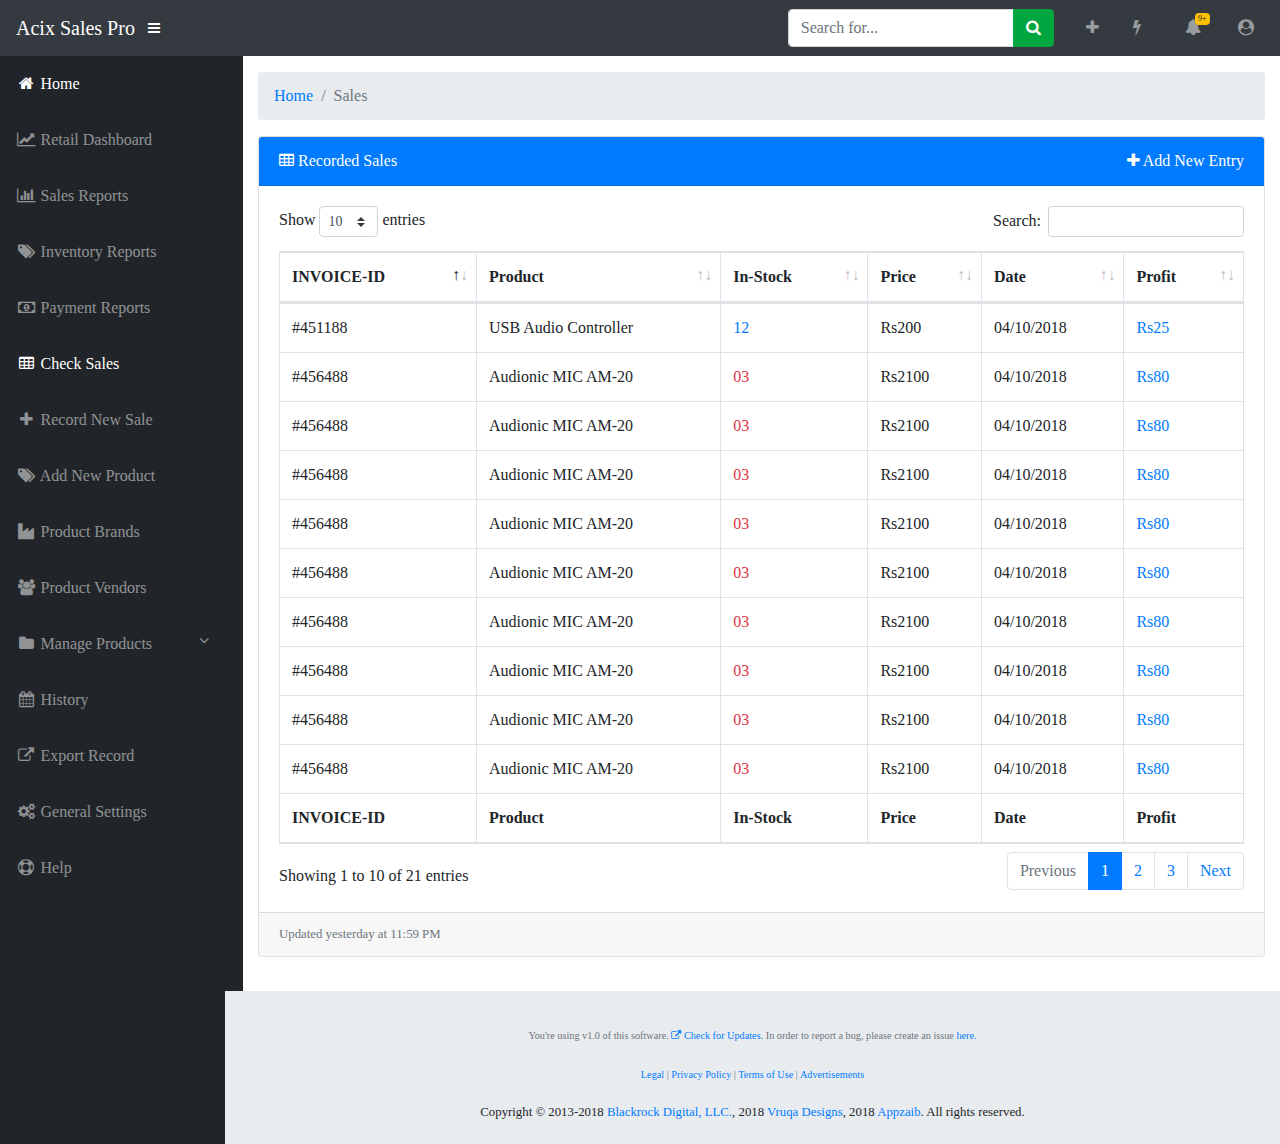
<file: sales.html>
<!-- 
 RC-PoS (https://appzaib.com/rc-pos)
 Copyright 2013-2018 BlackRock Digital, LLC, 2018 Vruqa Designs, 2018 Appzaib
 Licensed under MIT (https://github.com/appzaib/rc-pos/blob/master/LICENSE)
-->
<!DOCTYPE html>
<html lang="en">
  <head>
    <meta charset="utf-8">
    <meta http-equiv="X-UA-Compatible" content="IE=edge">
    <meta name="viewport" content="width=device-width, initial-scale=1, shrink-to-fit=no">
    <meta name="description" content="">
    <meta name="author" content="">
    <title>RC-POS - Sales</title>
    <link href="css/bootstrap.css" rel="stylesheet">
    <link href="css/font-awesome.css" rel="stylesheet" type="text/css">
    <link href="css/dataTables.bootstrap4.css" rel="stylesheet">
    <link href="css/styles.css" rel="stylesheet">
  </head>
  <body id="page-top">
    <nav class="navbar navbar-expand navbar-dark bg-dark static-top">
      <a class="navbar-brand mr-1" href="index.html">Acix Sales Pro</a>
      <button class="btn btn-link btn-sm text-white order-1 order-sm-0" id="sidebarToggle" href="#">
        <i class="fa fa-bars"></i>
      </button>
      <!-- Navbar Search -->
      <form class="d-none d-md-inline-block form-inline ml-auto mr-0 mr-md-3 my-2 my-md-0">
        <div class="input-group">
          <input type="text" class="form-control" placeholder="Search for..." aria-label="Search" aria-describedby="basic-addon2">
          <div class="input-group-append">
            <button class="btn btn-primary" type="button">
              <i class="fa fa-search"></i>
            </button>
          </div>
        </div>
      </form>
      <!-- Navbar -->
      <ul class="navbar-nav ml-auto ml-md-0">
        <li class="nav-item dropdown no-arrow mx-1">
          <a class="nav-link dropdown-toggle" href="#" id="messagesDropdown" role="button" data-toggle="dropdown" aria-haspopup="true" aria-expanded="false">
            <i class="fa fa-plus fa-fw"></i>
          </a>
          <div class="dropdown-menu dropdown-menu-right" aria-labelledby="messagesDropdown">
            <a class="dropdown-item" href="#" data-toggle="modal" data-target="#addSaleModal"> <i class="fa fa-money"></i> New Sale</a>
            <a class="dropdown-item" href="#" data-toggle="modal" data-target="#addProductModal"> <i class="fa fa-tag"></i> New Product</a>
            <div class="dropdown-divider"></div>
            <a class="dropdown-item" href="#" data-toggle="modal" data-target="#addProductTypeModal"> <i class="fa fa-tags"></i> New Product Type</a>
            <a class="dropdown-item" href="#" data-toggle="modal" data-target="#addProductVendorModal"> <i class="fa fa-user"></i> New Product Vendor</a>
            <a class="dropdown-item" href="#" data-toggle="modal" data-target="#addProductBrandModal"> <i class="fa fa-industry"></i> New Product Brand</a>
            <div class="dropdown-divider"></div>
            <a class="dropdown-item" href="#" data-toggle="modal" data-target="#addExpenseAccountModal"> <i class="fa fa-dollar"></i> New Expense Account</a>
          </div>
        </li>
        <li class="nav-item dropdown no-arrow mx-1">
          <a class="nav-link dropdown-toggle" href="#" id="messagesDropdown" role="button" data-toggle="dropdown" aria-haspopup="true" aria-expanded="false">
            <i class="fa fa-flash fa-fw"></i>
          </a>
          <div class="dropdown-menu dropdown-menu-right" aria-labelledby="messagesDropdown">
            <a class="dropdown-item" href="products.html"> <i class="fa fa-tag"></i> All Products</a>
            <a class="dropdown-item" href="product-types.html"> <i class="fa fa-tags"></i> Product Types</a>
            <a class="dropdown-item" href="product-vendors.html"> <i class="fa fa-user"></i> Product Vendors</a>
            <a class="dropdown-item" href="product-brands.html"> <i class="fa fa-industry"></i> Product Brands</a>
            <div class="dropdown-divider"></div>
            <a class="dropdown-item" href="revenue.html"> <i class="fa fa-money"></i> Revenue</a>
            <a class="dropdown-item" href="improvements.html"> <i class="fa fa-rocket"></i> Improvements</a>
            <div class="dropdown-divider"></div>
            <a class="dropdown-item" href="accounts.html"> <i class="fa fa-dollar"></i> Accounts</a>
          </div>
        </li>
        <li class="nav-item dropdown no-arrow ml-3">
          <a class="nav-link dropdown-toggle" href="#" id="alertsDropdown" role="button" data-toggle="dropdown" aria-haspopup="true" aria-expanded="false">
            <span class="badge badge-warning">9+</span>
            <i class="fa fa-fw fa-bell"></i>
          </a>
          <div class="dropdown-menu dropdown-menu-right" aria-labelledby="alertsDropdown">
            <a class="dropdown-item text-danger no-text-decorations" href="#"> <i class="fa fa-info-circle"></i> You've few blocked products</a>
            <a class="dropdown-item text-danger no-text-decorations" href="#"> <i class="fa fa-info-circle"></i> Another new notification</a>
            <a class="dropdown-item text-danger no-text-decorations" href="#"> <i class="fa fa-info-circle"></i> Another new notification</a>
            <a class="dropdown-item text-danger no-text-decorations" href="#"> <i class="fa fa-info-circle"></i> Another new notification</a>
            <div class="dropdown-divider"></div>
            <a class="dropdown-item" href="notifications.html">See more notifications</a>
          </div>
        </li>
        <li class="nav-item dropdown no-arrow ml-3">
          <a class="nav-link dropdown-toggle" href="#" id="userDropdown" role="button" data-toggle="dropdown" aria-haspopup="true" aria-expanded="false">
            <i class="fa fa-user-circle fa-fw"></i>
          </a>
          <div class="dropdown-menu dropdown-menu-right" aria-labelledby="userDropdown">
            <div class="dropdown-header">Rao Ahmed</div>
            <a class="dropdown-item" href="profile.html"> <i class="fa fa-user"></i> Profile</a>
            <div class="dropdown-divider"></div>
            <a class="dropdown-item" href="#"> <i class="fa fa-cog"></i> Settings</a>
            <a class="dropdown-item" href="history.html"> <i class="fa fa-line-chart"></i> Activity Log</a>
            <div class="dropdown-divider"></div>
            <a class="dropdown-item" href="#" data-toggle="modal" data-target="#logoutModal"> <i class="fa fa-power-off"></i> Logout</a>
          </div>
        </li>
      </ul>
    </nav>
    <div id="wrapper">
      <!-- Sidebar -->
      <ul class="sidebar navbar-nav">
        <li class="nav-item active">
          <a class="nav-link" href="index.html">
            <i class="fa fa-fw fa-home"></i>
            <span>Home</span>
          </a>
        </li>
        <li class="nav-item">
          <a class="nav-link" href="retail-dashboard.html">
            <i class="fa fa-fw fa-line-chart"></i>
            <span>Retail Dashboard</span>
          </a>
        </li>
        <li class="nav-item">
          <a class="nav-link" href="sales-reports.html">
            <i class="fa fa-fw fa-bar-chart"></i>
            <span>Sales Reports</span></a>
        </li>
        <li class="nav-item">
          <a class="nav-link" href="inventory-reports.html">
            <i class="fa fa-fw fa-tags"></i>
            <span>Inventory Reports</span></a>
        </li>
        <li class="nav-item">
          <a class="nav-link" href="payment-reports.html">
            <i class="fa fa-fw fa-money"></i>
            <span>Payment Reports</span></a>
        </li>
        <li class="nav-item active">
          <a class="nav-link" href="sales.html">
            <i class="fa fa-fw fa-table"></i>
            <span>Check Sales</span></a>
        </li>
        <li class="nav-item">
          <a class="nav-link" href="" data-toggle="modal" data-target="#addSaleModal">
            <i class="fa fa-fw fa-plus"></i>
            <span>Record New Sale</span></a>
        </li>
        <li class="nav-item">
          <a class="nav-link" href="" data-toggle="modal" data-target="#addProductModal">
            <i class="fa fa-fw fa-tags"></i>
            <span>Add New Product</span></a>
        </li>
        <li class="nav-item">
          <a class="nav-link" href="product-brands.html">
            <i class="fa fa-fw fa-industry"></i>
            <span>Product Brands</span></a>
        </li>
        <li class="nav-item">
          <a class="nav-link" href="product-vendors.html">
            <i class="fa fa-fw fa-users"></i>
            <span>Product Vendors</span></a>
        </li>
        <li class="nav-item dropdown">
          <a class="nav-link" href="#" id="pagesDropdown" role="button" data-toggle="dropdown" aria-haspopup="true" aria-expanded="false">
            <i class="fa fa-fw fa-folder"></i>
            <span>
              Manage Products
              <i class="float-right fa fa-angle-down"></i>
            </span>
          </a>
          <div class="dropdown-menu" aria-labelledby="pagesDropdown">
            <h6 class="dropdown-header">Inventory</h6>
            <a class="dropdown-item" href="#" data-toggle="modal" data-target="#addProductModal"> <i class="fa fa-plus"></i> Add Product</a>
            <a class="dropdown-item" href="products.html"> <i class="fa fa-tags"></i> All Products</a>
            <div class="dropdown-divider"></div>
            <h6 class="dropdown-header">Product Types</h6>
            <a class="dropdown-item" href="#" data-toggle="modal" data-target="#addProductTypeModal"> <i class="fa fa-plus"></i> Add New Type</a>
            <a class="dropdown-item" href="product-types.html"> <i class="fa fa-tags"></i> Product Types</a>
            <div class="dropdown-divider"></div>
            <h6 class="dropdown-header">Dealers &amp; Brands</h6>
            <a class="dropdown-item" href="#" data-toggle="modal" data-target="#addProductVendorModal"> <i class="fa fa-user"></i> Add New Vendor</a>
            <a class="dropdown-item" href="#" data-toggle="modal" data-target="#addProductBrandModal"> <i class="fa fa-industry"></i> Add New Brand</a>
          </div>
        </li>
        <li class="nav-item">
          <a class="nav-link" href="history.html">
            <i class="fa fa-fw fa-calendar"></i>
            <span>History</span></a>
        </li>
        <li class="nav-item">
          <a class="nav-link" href="export-record.html">
            <i class="fa fa-fw fa-external-link"></i>
            <span>Export Record</span></a>
        </li>
        <li class="nav-item">
          <a class="nav-link" href="general-settings.html">
            <i class="fa fa-fw fa-cogs"></i>
            <span>General Settings</span></a>
        </li>
        <li class="nav-item">
          <a class="nav-link" href="help.html">
            <i class="fa fa-fw fa-life-ring"></i>
            <span>Help</span></a>
        </li>
      </ul>
          <div id="content-wrapper">
            <div class="container-fluid">
              <!-- Breadcrumbs-->
              <ol class="breadcrumb">
                <li class="breadcrumb-item">
                  <a href="index.html">Home</a>
                </li>
                <li class="breadcrumb-item active">Sales</li>
              </ol>

          <!-- DataTables Example -->
          <div class="card mb-3">
            <div class="card-header bg-primary text-white">
              <i class="fa fa-table"></i>
              Recorded Sales
              <a href="#" class="text-white" data-toggle="modal" data-target="#addSaleModal">
                <span class="float-right">
                  <i class="fa fa-plus"></i>
                  Add New Entry
                </span>
              </a>
            </div>
            <div class="card-body">
              <div class="table-responsive">
                <table class="table table-bordered" id="dataTable" width="100%" cellspacing="0">
                  <thead>
                    <tr>
                      <th>INVOICE-ID</th>
                      <th>Product</th>
                      <th>In-Stock</th>
                      <th>Price</th>
                      <th>Date</th>
                      <th>Profit</th>
                    </tr>
                  </thead>
                  <tfoot>
                    <tr>
                      <th>INVOICE-ID</th>
                      <th>Product</th>
                      <th>In-Stock</th>
                      <th>Price</th>
                      <th>Date</th>
                      <th>Profit</th>
                    </tr>
                  </tfoot>
                  <tbody>
                    <tr>
                      <td>#456488</td>
                      <td>Audionic MIC AM-20</td>
                      <td class="text-danger">03</td>
                      <td>Rs2100</td>
                      <td>04/10/2018</td>
                      <td class="text-primary">Rs80</td>
                    </tr>
                    <tr>
                      <td>#451188</td>
                      <td>USB Audio Controller</td>
                      <td class="text-primary">12</td>
                      <td>Rs200</td>
                      <td>04/10/2018</td>
                      <td class="text-primary">Rs25</td>
                    </tr>
                    <tr>
                      <td>#456488</td>
                      <td>Audionic MIC AM-20</td>
                      <td class="text-danger">03</td>
                      <td>Rs2100</td>
                      <td>04/10/2018</td>
                      <td class="text-primary">Rs80</td>
                    </tr>
                    <tr>
                      <td>#456488</td>
                      <td>Audionic MIC AM-20</td>
                      <td class="text-danger">03</td>
                      <td>Rs2100</td>
                      <td>04/10/2018</td>
                      <td class="text-primary">Rs80</td>
                    </tr>
                    <tr>
                      <td>#456488</td>
                      <td>Audionic MIC AM-20</td>
                      <td class="text-danger">03</td>
                      <td>Rs2100</td>
                      <td>04/10/2018</td>
                      <td class="text-primary">Rs80</td>
                    </tr>
                    <tr>
                      <td>#456488</td>
                      <td>Audionic MIC AM-20</td>
                      <td class="text-danger">03</td>
                      <td>Rs2100</td>
                      <td>04/10/2018</td>
                      <td class="text-primary">Rs80</td>
                    </tr>
                    <tr>
                      <td>#456488</td>
                      <td>Audionic MIC AM-20</td>
                      <td class="text-danger">03</td>
                      <td>Rs2100</td>
                      <td>04/10/2018</td>
                      <td class="text-primary">Rs80</td>
                    </tr>
                    <tr>
                      <td>#456488</td>
                      <td>Audionic MIC AM-20</td>
                      <td class="text-danger">03</td>
                      <td>Rs2100</td>
                      <td>04/10/2018</td>
                      <td class="text-primary">Rs80</td>
                    </tr>
                    <tr>
                      <td>#456488</td>
                      <td>Audionic MIC AM-20</td>
                      <td class="text-danger">03</td>
                      <td>Rs2100</td>
                      <td>04/10/2018</td>
                      <td class="text-primary">Rs80</td>
                    </tr>
                    <tr>
                      <td>#456488</td>
                      <td>Audionic MIC AM-20</td>
                      <td class="text-danger">03</td>
                      <td>Rs2100</td>
                      <td>04/10/2018</td>
                      <td class="text-primary">Rs80</td>
                    </tr>
                    <tr>
                      <td>#456488</td>
                      <td>Audionic MIC AM-20</td>
                      <td class="text-danger">03</td>
                      <td>Rs2100</td>
                      <td>04/10/2018</td>
                      <td class="text-primary">Rs80</td>
                    </tr>
                    <tr>
                      <td>#456488</td>
                      <td>Audionic MIC AM-20</td>
                      <td class="text-danger">03</td>
                      <td>Rs2100</td>
                      <td>04/10/2018</td>
                      <td class="text-primary">Rs80</td>
                    </tr>
                    <tr>
                      <td>#456488</td>
                      <td>Audionic MIC AM-20</td>
                      <td class="text-danger">03</td>
                      <td>Rs2100</td>
                      <td>04/10/2018</td>
                      <td class="text-primary">Rs80</td>
                    </tr>
                    <tr>
                      <td>#456488</td>
                      <td>Audionic MIC AM-20</td>
                      <td class="text-danger">03</td>
                      <td>Rs2100</td>
                      <td>04/10/2018</td>
                      <td class="text-primary">Rs80</td>
                    </tr>
                    <tr>
                      <td>#456488</td>
                      <td>Audionic MIC AM-20</td>
                      <td class="text-danger">03</td>
                      <td>Rs2100</td>
                      <td>04/10/2018</td>
                      <td class="text-primary">Rs80</td>
                    </tr>
                    <tr>
                      <td>#456488</td>
                      <td>Audionic MIC AM-20</td>
                      <td class="text-danger">03</td>
                      <td>Rs2100</td>
                      <td>04/10/2018</td>
                      <td class="text-primary">Rs80</td>
                    </tr>
                    <tr>
                      <td>#456488</td>
                      <td>Audionic MIC AM-20</td>
                      <td class="text-danger">03</td>
                      <td>Rs2100</td>
                      <td>04/10/2018</td>
                      <td class="text-primary">Rs80</td>
                    </tr>
                    <tr>
                      <td>#456488</td>
                      <td>Audionic MIC AM-20</td>
                      <td class="text-danger">03</td>
                      <td>Rs2100</td>
                      <td>04/10/2018</td>
                      <td class="text-primary">Rs80</td>
                    </tr>
                    <tr>
                      <td>#456488</td>
                      <td>Audionic MIC AM-20</td>
                      <td class="text-danger">03</td>
                      <td>Rs2100</td>
                      <td>04/10/2018</td>
                      <td class="text-primary">Rs80</td>
                    </tr>
                    <tr>
                      <td>#456488</td>
                      <td>Audionic MIC AM-20</td>
                      <td class="text-danger">03</td>
                      <td>Rs2100</td>
                      <td>04/10/2018</td>
                      <td class="text-primary">Rs80</td>
                    </tr>
                    <tr>
                      <td>#456488</td>
                      <td>Audionic MIC AM-20</td>
                      <td class="text-danger">03</td>
                      <td>Rs2100</td>
                      <td>04/10/2018</td>
                      <td class="text-primary">Rs80</td>
                    </tr>
                  </tbody>
                </table>
              </div>
            </div>
            <div class="card-footer small text-muted">Updated yesterday at 11:59 PM</div>
          </div>

          <p class="small text-center text-muted my-5">
            <em>More table examples coming soon...</em>
          </p>

        </div>
        <!-- /.container-fluid -->
        <br><br><br>
        <!-- Sticky Footer -->
        <footer class="sticky-footer">
          <div class="container my-auto">
            <div class="copyright text-center my-auto ">
              <br><br><br>
              <small class="text-muted">
                You're using  v1.0 of this software. <a href="#"> <i class="fa fa-external-link"></i> Check for Updates</a>. In order to report a bug, please create an issue <a href="https://github.com/vruqa/rc-pos/issues">here.</a>
                <br><br><br>
                <a href="#">Legal</a> | <a href="#">Privacy Policy</a> | <a href="#">Terms of Use</a> | <a href="#">Advertisements</a>
              </small>
              <br><br><br>
              <span>Copyright &copy; 2013-2018 <a href="#">Blackrock Digital, LLC.</a>, 2018 <a href="https://vruqa.github.io">Vruqa Designs</a>, 2018 <a href="https://appzaib.github.io">Appzaib</a>. All rights reserved.</span>
              <br><br><br>
            </div>
          </div>
        </footer>

      </div>
      <!-- /.content-wrapper -->

    </div>
    <!-- /#wrapper -->

    <!-- Scroll to Top Button-->
    <a class="scroll-to-top rounded" href="#page-top">
      <i class="fa fa-angle-up"></i>
    </a>
    <!-- Modals -->
    <!-- Logout Modal-->
    <div class="modal fade" id="logoutModal" tabindex="-1" role="dialog" aria-labelledby="exampleModalLabel" aria-hidden="true">
      <div class="modal-dialog" role="document">
        <div class="modal-content">
          <div class="modal-header bg-danger text-white">
            <h5 class="modal-title" id="exampleModalLabel">Ready to Leave?</h5>
            <button class="close text-white" type="button" data-dismiss="modal" aria-label="Close">
              <span aria-hidden="true">×</span>
            </button>
          </div>
          <div class="modal-body">Select "Logout" below if you are ready to end your current session.</div>
          <div class="modal-footer">
            <button class="btn btn-secondary" type="button" data-dismiss="modal">Cancel</button>
            <a class="btn btn-danger" href="login.html">Logout</a>
          </div>
        </div>
      </div>
    </div>
    <!-- Add Sale Modal-->
    <div class="modal fade" id="addSaleModal" tabindex="-1" role="dialog" aria-labelledby="exampleModalLabel" aria-hidden="true">
      <div class="modal-dialog modal-lg" role="document">
        <div class="modal-content">
          <div class="modal-header bg-primary text-white">
            <h5 class="modal-title" id="exampleModalLabel">
              <i class="fa fa-money"></i>
              Add New Sale
            </h5>
            <button class="close text-white" type="button" data-dismiss="modal" aria-label="Close">
              <span aria-hidden="true">×</span>
            </button>
          </div>
          <form class="">
            <div class="modal-body">
              <div class="form-group">
                <label>Select Product</label>
                <select class="form-control text-primary" required>
                  <option disabled selected><sub>Please select a product</sub></option>
                  <option disabled><sub>Speakers &amp; MICs</sub></option>
                  <option>Audionic MIC AM-20</option>
                  <option>USB Sound Card</option>
                  <option>Audionic Headphones AHT-11</option>
                  <option disabled><sub>Mice &amp; Accessories</sub></option>
                  <option>Razer Mousepad</option>
                  <option>Blue Mousepad</option>
                  <option>Apple Mouse Wireless A11</option>
                  <option>DELL Mouse Wireless D232</option>
                  <option>Razer Mousepad</option>
                  <option>Razer Mousepad</option>
                  <option>Razer Mousepad</option>
                  <option>Razer Mousepad</option>
                  <option>Razer Mousepad</option>
                  <option>Razer Mousepad</option>
                  <option>Razer Mousepad</option>
                  <option disabled><sub>Mice &amp; Accessories</sub></option>
                  <option>Razer Mousepad</option>
                  <option>Razer Mousepad</option>
                  <option>Razer Mousepad</option>
                  <option>Razer Mousepad</option>
                  <option>Razer Mousepad</option>
                  <option>Razer Mousepad</option>
                  <option disabled><sub>Mice &amp; Accessories</sub></option>
                  <option>Razer Mousepad</option>
                  <option>Razer Mousepad</option>
                  <option>Razer Mousepad</option>
                </select>
                <small class="float-right">Product not listed here? <a href="#" data-toggle="modal" data-target="#addProductModal">Add new</a> </small>
              </div>
              <div class="form-group">
                <label for="">Product Price</label>
                <input type="number" class="form-control" name="" value="" placeholder="Enter product price here..." required>
              </div>
              <div class="form-group">
                <label for="">Description <small class="text-muted">(Optional)</small></label>
                <textarea name="name" class="form-control" rows="8" cols="80" placeholder="Add some note or description about this sale..."></textarea>
              </div>
              <small class="text-muted"><em>Please double check information before submitting.</em></small>
            </div>
            <div class="modal-footer">
              <button class="btn btn-secondary" type="button" data-dismiss="modal">Cancel</button>
              <input type="submit" class="btn btn-primary" value="Add Sale">
            </div>
          </form>
        </div>
      </div>
    </div>
    <!-- Add Product Modal-->
    <div class="modal fade" id="addProductModal" tabindex="-1" role="dialog" aria-labelledby="exampleModalLabel" aria-hidden="true">
      <div class="modal-dialog modal-lg" role="document">
        <div class="modal-content">
          <div class="modal-header bg-primary text-white">
            <h5 class="modal-title" id="exampleModalLabel">
              <i class="fa fa-tag"></i>
              Add New Product
            </h5>
            <button class="close text-white" type="button" data-dismiss="modal" aria-label="Close">
              <span aria-hidden="true">×</span>
            </button>
          </div>
          <form class="">
            <div class="modal-body">
              <div class="form-group">
                <label>Product Type</label>
                <select class="form-control text-primary" required>
                  <option disabled selected><sub>Please select a product type</sub></option>
                  <option>Speakers</option>
                  <option>Card Readers</option>
                  <option>Headphones & MICs</option>
                  <option>Mousepads</option>
                  <option>Mice &amp; Pointing Devices</option>
                  <option>Display Monitors</option>
                  <option>Keyboards</option>
                  <option>Cables & Chargers</option>
                  <option>Power Supplies</option>
                </select>
                <small class="float-right">Product type not listed here? <a href="#"data-toggle="modal" data-target="#addProductTypeModal">Add new</a> </small>
              </div>
              <div class="form-group">
                <label>Product Brand</label>
                <select class="form-control text-primary" required>
                  <option disabled selected><sub>Please select a product brand</sub></option>
                  <option>Audionic</option>
                  <option>DELL</option>
                  <option>HP</option>
                  <option>Samsung</option>
                  <option>AMB</option>
                  <option>Nokia</option>
                  <option>Razer</option>
                  <option>MSI</option>
                </select>
                <small class="float-right">Products brand not listed here? <a href="#"data-toggle="modal" data-target="#addProductBrandModal">Add new</a> </small>
              </div>
              <div class="form-group">
                <label>Product Vendor</label>
                <select class="form-control text-primary" required>
                  <option disabled selected><sub>Please select a product vendor</sub></option>
                  <option>Haider Abbas</option>
                  <option>Muhammad Faisal</option>
                  <option>Nouman Aslam</option>
                  <option>Anees Ahmad Khan</option>
                  <option>Waleed Ahmad</option>
                  <option>Abdul Wahid</option>
                </select>
                <small class="float-right">Product vendor not listed here? <a href="#"data-toggle="modal" data-target="#addProductVendorModal">Add new</a> </small>
              </div>
              <div class="form-group">
                <label for="">Product Name</label>
                <input type="text" class="form-control" name="" value="" placeholder="Enter product name..." required>
                <small class="text-muted">Be more specific with product names. Make sure its unique.</small>
              </div>
              <div class="form-group">
                <label for="">Product Price <small class="text-muted">(cost/item)</small> </label>
                <input type="number" class="form-control" name="" value="" placeholder="Enter cost of product per item..." required>
              </div>
              <div class="form-group">
                <label for="">Product Stock <small>(How many products are you adding in stock?)</small> </label>
                <input type="number" class="form-control" name="" value="" placeholder="Enter number of items..." required>
                <small class="text-muted">This will be used as product quantity in stock keeping unit.</small>
              </div>
              How are you paying for this product?
              <div class="form-check">
                <label class="form-check-label">
                  <input class="form-check-input" type="radio" name="exampleRadios" id="exampleRadios1" value="option1" checked>
                  Store Account
                </label>
              </div>
              <div class="form-check">
                <label class="form-check-label">
                  <input class="form-check-input" type="radio" name="exampleRadios" id="exampleRadios2" value="option2">
                  Other. I don't want to record this epxense.
                </label>
              </div>
              <br>
              <div class="form-group">
                <label for="">Description <small class="text-muted">(Optional)</small></label>
                <textarea name="name" class="form-control" cols="80" placeholder="Add some note or description about this product..."></textarea>
              </div>
              <small class="text-muted"><em>Please double check information before submitting.</em></small>
            </div>
            <div class="modal-footer">
              <button class="btn btn-secondary" type="button" data-dismiss="modal">Cancel</button>
              <input type="submit" class="btn btn-primary" value="Add Product">
            </div>
          </form>
        </div>
      </div>
    </div>
    <!-- Add Product Type-->
    <div class="modal fade" id="addProductTypeModal" tabindex="-1" role="dialog" aria-labelledby="exampleModalLabel" aria-hidden="true">
      <div class="modal-dialog modal-lg" role="document">
        <div class="modal-content">
          <div class="modal-header bg-primary text-white">
            <h5 class="modal-title" id="exampleModalLabel">
              <i class="fa fa-tags"></i>
              Add Product Type
            </h5>
            <button class="close text-white" type="button" data-dismiss="modal" aria-label="Close">
              <span aria-hidden="true">×</span>
            </button>
          </div>
          <form class="">
            <div class="modal-body">
              <div class="form-group">
                <label for="">Product Type</label>
                <input type="text" class="form-control" name="" value="" placeholder="Enter product type..." required>
                <small class="text-muted">Example: Mousepads, Headphones or Keyboards etc</small>
              </div>
              <div class="form-group">
                <label for="">Description <small class="text-muted">(Optional)</small></label>
                <textarea name="name" class="form-control" rows="8" cols="80" placeholder="Add some note or description about this product type..."></textarea>
              </div>
              <small class="text-muted"><em>Please double check information before submitting.</em></small>
            </div>
            <div class="modal-footer">
              <button class="btn btn-secondary" type="button" data-dismiss="modal">Cancel</button>
              <input type="submit" class="btn btn-primary" value="Add Product Type">
            </div>
          </form>
        </div>
      </div>
    </div>
    <!-- Add Product Brand-->
    <div class="modal fade" id="addProductBrandModal" tabindex="-1" role="dialog" aria-labelledby="exampleModalLabel" aria-hidden="true">
      <div class="modal-dialog modal-lg" role="document">
        <div class="modal-content">
          <div class="modal-header bg-primary text-white">
            <h5 class="modal-title" id="exampleModalLabel">
              <i class="fa fa-industry"></i>
              Add Product Brand
            </h5>
            <button class="close text-white" type="button" data-dismiss="modal" aria-label="Close">
              <span aria-hidden="true">×</span>
            </button>
          </div>
          <form class="">
            <div class="modal-body">
              <div class="form-group">
                <label for="">Product Brand</label>
                <input type="text" class="form-control" name="" value="" placeholder="Enter brand name here..." required>
                <small class="text-muted">Example: Nokia, AMB or MSI etc</small>
              </div>
              <div class="form-group">
                <label for="">Description <small class="text-muted">(Optional)</small></label>
                <textarea name="name" class="form-control" rows="8" cols="80" placeholder="Add some note or description about this vendor..."></textarea>
              </div>
              <small class="text-muted"><em>Please double check information before submitting.</em></small>
            </div>
            <div class="modal-footer">
              <button class="btn btn-secondary" type="button" data-dismiss="modal">Cancel</button>
              <input type="submit" class="btn btn-primary" value="Add Brand">
            </div>
          </form>
        </div>
      </div>
    </div>
    <!-- Add Product Vendor -->
    <div class="modal fade" id="addProductVendorModal" tabindex="-1" role="dialog" aria-labelledby="exampleModalLabel" aria-hidden="true">
      <div class="modal-dialog modal-lg" role="document">
        <div class="modal-content">
          <div class="modal-header bg-primary text-white">
            <h5 class="modal-title" id="exampleModalLabel">
              <i class="fa fa-user"></i>
              Add Products Vendor
            </h5>
            <button class="close text-white" type="button" data-dismiss="modal" aria-label="Close">
              <span aria-hidden="true">×</span>
            </button>
          </div>
          <form class="">
            <div class="modal-body">
              <div class="form-group">
                <label for="">Vendor Name</label>
                <input type="text" class="form-control" name="" value="" placeholder="Enter vendor's name here..." required>
                <small class="text-muted">Example: Anees Ahmad, Faisal Hayat or Shahzaib Khan etc</small>
              </div>
              <div class="form-group">
                <label for="">Phone Number</label>
                <input type="text" class="form-control" name="" value="" placeholder="Enter vendor's phone number here...">
                <small class="text-muted">Example: 555-665-123</small>
              </div>
              <div class="form-group">
                <label for="">Email Address</label>
                <input type="email" class="form-control" name="" value="" placeholder="Enter vendor's email here...">
                <small class="text-muted">Example: ahmadanees02@gmail.com</small>
              </div>
              <div class="form-group">
                <label for="">Description <small class="text-muted">(Optional)</small></label>
                <textarea name="name" class="form-control" rows="8" cols="80" placeholder="Add some note or description about this vendor..."></textarea>
              </div>
              <small class="text-muted"><em>Please double check information before submitting.</em></small>
            </div>
            <div class="modal-footer">
              <button class="btn btn-secondary" type="button" data-dismiss="modal">Cancel</button>
              <input type="submit" class="btn btn-primary" value="Add Vendor">
            </div>
          </form>
        </div>
      </div>
    </div>
    <!-- Add Expense Account Modal -->
    <div class="modal fade" id="addExpenseAccountModal" tabindex="-1" role="dialog" aria-labelledby="exampleModalLabel" aria-hidden="true">
      <div class="modal-dialog modal-lg" role="document">
        <div class="modal-content">
          <div class="modal-header bg-primary text-white">
            <h5 class="modal-title" id="exampleModalLabel">
              <i class="fa fa-dollar"></i>
              Add Expense Account
            </h5>
            <button class="close text-white" type="button" data-dismiss="modal" aria-label="Close">
              <span aria-hidden="true">×</span>
            </button>
          </div>
          <form class="">
            <div class="modal-body">
              <div class="form-group">
                <label for="">Account Title</label>
                <input type="text" class="form-control" name="" value="" placeholder="Enter account title here..." required>
                <small class="text-muted">Example: Akhtar Hotel, Mian Tea Stall or My Personal Account etc</small>
              </div>
              <div class="form-group">
                <label for="">How much are you depositing?</label>
                <input type="email" class="form-control" name="" value="" placeholder="Enter the amount you are despositing...">
              </div>
              <div class="form-group">
                <label for="">Description <small class="text-muted">(Optional)</small></label>
                <textarea name="name" class="form-control" cols="80" placeholder="Add some note or description about this vendor..."></textarea>
              </div>
              <small class="text-muted"><em>Please double check information before submitting.</em></small>
            </div>
            <div class="modal-footer">
              <button class="btn btn-secondary" type="button" data-dismiss="modal">Cancel</button>
              <input type="submit" class="btn btn-primary" value="Add Account">
            </div>
          </form>
        </div>
      </div>
    </div>
    <script src="js/jquery.min.js"></script>
    <script src="js/bootstrap.bundle.min.js"></script>
    <script src="js/jquery.easing.min.js"></script>
    <script src="js/chart.min.js"></script>
    <script src="js/jquery.dataTables.js"></script>
    <script src="js/dataTables.bootstrap4.js"></script>
    <script src="js/rc-pos.min.js"></script>
    <script src="js/datatables-demo.js"></script>
    <script src="js/chart-area-demo.js"></script>
  </body>
</html>
</file>
<file: login-page-in-html-with-css-code/login-page-in-html-with-css-code/style.css>
body {
  background-image: linear-gradient(135deg, #FAB2FF 10%, #1904E5 100%);
  background-size: cover;
  background-repeat: no-repeat;
  background-attachment: fixed;
  font-family: "Open Sans", sans-serif;
  color: #333333;
}

.box-form {
  margin: 0 auto;
  width: 80%;
  background: #FFFFFF;
  border-radius: 10px;
  overflow: hidden;
  display: flex;
  flex: 1 1 100%;
  align-items: stretch;
  justify-content: space-between;
  box-shadow: 0 0 20px 6px #090b6f85;
}
@media (max-width: 980px) {
  .box-form {
    flex-flow: wrap;
    text-align: center;
    align-content: center;
    align-items: center;
  }
}
.box-form div {
  height: 500px;
}
.box-form .left {
  color: #FFFFFF;
  background-size: cover;
  background-repeat: no-repeat;
  background-image: url("bg.svg");
  overflow: hidden;
}
.box-form .left .overlay {
  padding: 30px;
  width: 100%;
  height: 100%;
  background: #5961f9ad;
  overflow: hidden;
  box-sizing: border-box;
}
.box-form .left .overlay h1 {
  font-size: 10vmax;
  line-height: 1;
  font-weight: 900;
  margin-top: 40px;
  margin-bottom: 20px;
}
.box-form .left .overlay span p {
  margin-top: 30px;
  font-weight: 900;
}
.box-form .left .overlay span a {
  background: #3b5998;
  color: #FFFFFF;
  margin-top: 10px;
  padding: 14px 50px;
  border-radius: 100px;
  display: inline-block;
  box-shadow: 0 3px 6px 1px #042d4657;
}
.box-form .left .overlay span a:last-child {
  background: #1dcaff;
  margin-left: 30px;
}
.box-form .right {
  padding: 40px;
  overflow: hidden;
}
@media (max-width: 980px) {
  .box-form .right {
    width: 100%;
  }
}
.box-form .right h5 {
  font-size: 6vmax;
  line-height: 0;
}
.box-form .right p {
  font-size: 14px;
  color: #B0B3B9;
}
.box-form .right .inputs {
  overflow: hidden;
}
.box-form .right input {
  width: 100%;
  padding: 10px;
  margin-top: 25px;
  font-size: 16px;
  border: none;
  outline: none;
  border-bottom: 2px solid #B0B3B9;
}
.box-form .right .remember-me--forget-password {
  display: flex;
  justify-content: space-between;
  align-items: center;
}
.box-form .right .remember-me--forget-password input {
  margin: 0;
  margin-right: 7px;
  width: auto;
}
.box-form .right button {
  float: right;
  color: #fff;
  font-size: 16px;
  padding: 12px 35px;
  border-radius: 50px;
  display: inline-block;
  border: 0;
  outline: 0;
  box-shadow: 0px 4px 20px 0px #49c628a6;
  background-image: linear-gradient(135deg, #70F570 10%, #49C628 100%);
}

label {
  display: block;
  position: relative;
  margin-left: 30px;
}

label::before {
  content: ' \f00c';
  position: absolute;
  font-family: FontAwesome;
  background: transparent;
  border: 3px solid #70F570;
  border-radius: 4px;
  color: transparent;
  left: -30px;
  transition: all 0.2s linear;
}

label:hover::before {
  font-family: FontAwesome;
  content: ' \f00c';
  color: #fff;
  cursor: pointer;
  background: #70F570;
}

label:hover::before .text-checkbox {
  background: #70F570;
}

label span.text-checkbox {
  display: inline-block;
  height: auto;
  position: relative;
  cursor: pointer;
  transition: all 0.2s linear;
}

label input[type="checkbox"] {
  display: none;
}
</file>
<file: css/styles.css>
html {
  position: relative;
  min-height: 100%;
}

body {
  height: 100%;
  font-family: Montserrat !important;
}

#wrapper {
  display: -webkit-box;
  display: -ms-flexbox;
  display: flex;
}

#wrapper #content-wrapper {
  overflow-x: hidden;
  width: 100%;
  padding-top: 1rem;
}

body.fixed-nav #content-wrapper {
  /* margin-top: 56px; */
  padding-left: 90px;
}

body.fixed-nav.sidebar-toggled #content-wrapper {
  padding-left: 0;
}

@media (min-width: 768px) {
  body.fixed-nav #content-wrapper {
    padding-left: 225px;
  }
  body.fixed-nav.sidebar-toggled #content-wrapper {
    padding-left: 90px;
  }
}

.scroll-to-top {
  position: fixed;
  right: 15px;
  bottom: 15px;
  display: none;
  width: 50px;
  height: 50px;
  text-align: center;
  color: #fff;
  background: #00a63f;
  line-height: 46px;
}

.scroll-to-top:focus, .scroll-to-top:hover {
  color: white;
}

.scroll-to-top:hover {
  background: #00a63f;
}

.scroll-to-top i {
  font-weight: 800;
}

.smaller {
  font-size: 0.7rem;
}

.o-hidden {
  overflow: hidden !important;
}

.z-0 {
  z-index: 0;
}

.z-1 {
  z-index: 1;
}

.navbar-nav .form-inline .input-group {
  width: 100%;
}

.navbar-nav .nav-item.active .nav-link {
  color: #fff;
}

.navbar-nav .nav-item.dropdown .dropdown-toggle::after {
  width: 1rem;
  text-align: center;
  float: right;
  vertical-align: 0;
  border: 0;
  font-weight: 900;
  content: '\f105';
  font-family: 'Font Awesome 5 Free';
}

.navbar-nav .nav-item.dropdown.show .dropdown-toggle::after {
  content: '\f107';
}

.navbar-nav .nav-item.dropdown.no-arrow .dropdown-toggle::after {
  display: none;
}

.navbar-nav .nav-item .nav-link:focus {
  outline: none;
}

.navbar-nav .nav-item .nav-link .badge {
  position: absolute;
  margin-left: 0.75rem;
  top: 0.3rem;
  font-weight: 400;
  font-size: 0.5rem;
}

@media (min-width: 768px) {
  .navbar-nav .form-inline .input-group {
    width: auto;
  }
}

.sidebar {
  width: 90px !important;
  background-color: #212529;
  min-height: calc(100vh - 56px);
}

.sidebar .nav-item:last-child {
  margin-bottom: 1rem;
}

.sidebar .nav-item .nav-link {
  text-align: center;
  padding: 0.75rem 1rem;
  width: 90px;
}

.sidebar .nav-item .nav-link span {
  font-size: 0.65rem;
  display: block;
}

.sidebar .nav-item .dropdown-menu {
  position: absolute !important;
  -webkit-transform: none !important;
  transform: none !important;
  left: calc(90px + 0.5rem) !important;
  margin: 0;
}

.sidebar .nav-item .dropdown-menu.dropup {
  bottom: 0;
  top: auto !important;
}

.sidebar .nav-item.dropdown .dropdown-toggle::after {
  display: none;
}

.sidebar .nav-item .nav-link {
  color: rgba(255, 255, 255, 0.5);
}

.sidebar .nav-item .nav-link:active, .sidebar .nav-item .nav-link:focus, .sidebar .nav-item .nav-link:hover {
  color: rgba(255, 255, 255, 0.75);
}

.sidebar.toggled {
  width: 0 !important;
  overflow: hidden;
}

@media (min-width: 768px) {
  .sidebar {
    width: 300px !important;
  }
  .sidebar .nav-item .nav-link {
    display: block;
    width: 100%;
    text-align: left;
    padding: 1rem;
    width: 225px;
  }
  
  .sidebar .nav-item .nav-link span {
    font-size: 1rem;
    display: inline;
  }
  .sidebar .nav-item .dropdown-menu {
    position: static !important;
    /* margin: 0 1rem; */
    /* background-color: #f5f5f5; */
    top: 0;
  }
      .dropdown-menu {
        margin: 5px;
        border: none;
        /* color: #ed1c24 f5f5f5 !important;
        background-color: #f5f5f5 !important; */
        font-family: "Poppins", sans-serif;
        /* border-radius: 10px; */
      }
      .dropdown-item:hover {
         /* background-color: #ed1c24; */
        color: #ed1c24;
        /* #fff !important;  */
      }
  .sidebar .nav-item.dropdown .dropdown-toggle::after {
    display: block;
  }
  .sidebar.toggled {
    overflow: visible;
    width: 90px !important;
  }
  .sidebar.toggled .nav-item:last-child {
    margin-bottom: 1rem;
  }
  .sidebar.toggled .nav-item .nav-link {
    text-align: center;
    padding: 0.75rem 1rem;
    color: red;
    width: 90px;
  }
  .sidebar.toggled .nav-item .nav-link span {
    font-size: 0.65rem;
    display: block;
  }
  .sidebar.toggled .nav-item .dropdown-menu {
    position: absolute !important;
    -webkit-transform: none !important;
    transform: none !important;
    left: calc(90px + 0.5rem) !important;
    margin: 0;
  }
  .sidebar.toggled .nav-item .dropdown-menu.dropup {
    bottom: 0;
    top: auto !important;
  }
  .sidebar.toggled .nav-item.dropdown .dropdown-toggle::after {
    display: none;
  }
}

.sidebar.fixed-top {
  top: 56px;
  height: calc(100vh - 56px);
  overflow-y: auto;
}

.card-body-icon {
  position: absolute;
  z-index: 0;
  top: -1.25rem;
  right: -1rem;
  opacity: 0.4;
  font-size: 5rem;
  -webkit-transform: rotate(15deg);
  transform: rotate(15deg);
}

@media (min-width: 576px) {
  .card-columns {
    -webkit-column-count: 1;
    column-count: 1;
  }
}

@media (min-width: 768px) {
  .card-columns {
    -webkit-column-count: 2;
    column-count: 2;
  }
}

@media (min-width: 1200px) {
  .card-columns {
    -webkit-column-count: 2;
    column-count: 2;
  }
}

:root {
  --input-padding-x: 0.75rem;
  --input-padding-y: 0.75rem;
}

.card-login {
  max-width: 25rem;
}

.card-register {
  max-width: 40rem;
}

.form-label-group {
  position: relative;
}

.form-label-group > input,
.form-label-group > label {
  padding: var(--input-padding-y) var(--input-padding-x);
  height: auto;
}

.form-label-group > label {
  position: absolute;
  top: 0;
  left: 0;
  display: block;
  width: 100%;
  margin-bottom: 0;
  /* Override default `<label>` margin */
  line-height: 1.5;
  color: #495057;
  border: 1px solid transparent;
  border-radius: 0.25rem;
  -webkit-transition: all 0.1s ease-in-out;
  transition: all 0.1s ease-in-out;
}

.form-label-group input::-webkit-input-placeholder {
  color: transparent;
}

.form-label-group input:-ms-input-placeholder {
  color: transparent;
}

.form-label-group input::-ms-input-placeholder {
  color: transparent;
}

.form-label-group input::placeholder {
  color: transparent;
}

.form-label-group input:not(:placeholder-shown) {
  padding-top: calc(var(--input-padding-y) + var(--input-padding-y) * (2 / 3));
  padding-bottom: calc(var(--input-padding-y) / 3);
}

.form-label-group input:not(:placeholder-shown) ~ label {
  padding-top: calc(var(--input-padding-y) / 3);
  padding-bottom: calc(var(--input-padding-y) / 3);
  font-size: 12px;
  color: #777;
}

footer.sticky-footer {
  display: -webkit-box;
  display: -ms-flexbox;
  display: flex;
  position: absolute;
  right: 0;
  bottom: 0;
  width: calc(100% - 90px);
  background-color: #e9ecef;
}

footer.sticky-footer .copyright {
  line-height: 1;
  font-size: 0.8rem;
}

@media (min-width: 768px) {
  footer.sticky-footer {
    width: calc(100% - 225px);
  }
}

body.sidebar-toggled footer.sticky-footer {
  width: 100%;
}

@media (min-width: 768px) {
  body.sidebar-toggled footer.sticky-footer {
    width: calc(100% - 90px);
  }
}



/* Custom Theme For Buttons */

.btn-primary {
  background: #00a63f !important;
  border-color: #00a63f !important;
}



.no-text-decorations {
  text-decoration: none !important;
  background-color: white;
  cursor: pointer;
}

.no-text-decorations:active {
  text-decoration: none;
  background-color: white;
  cursor: pointer !important;
}
</file>
